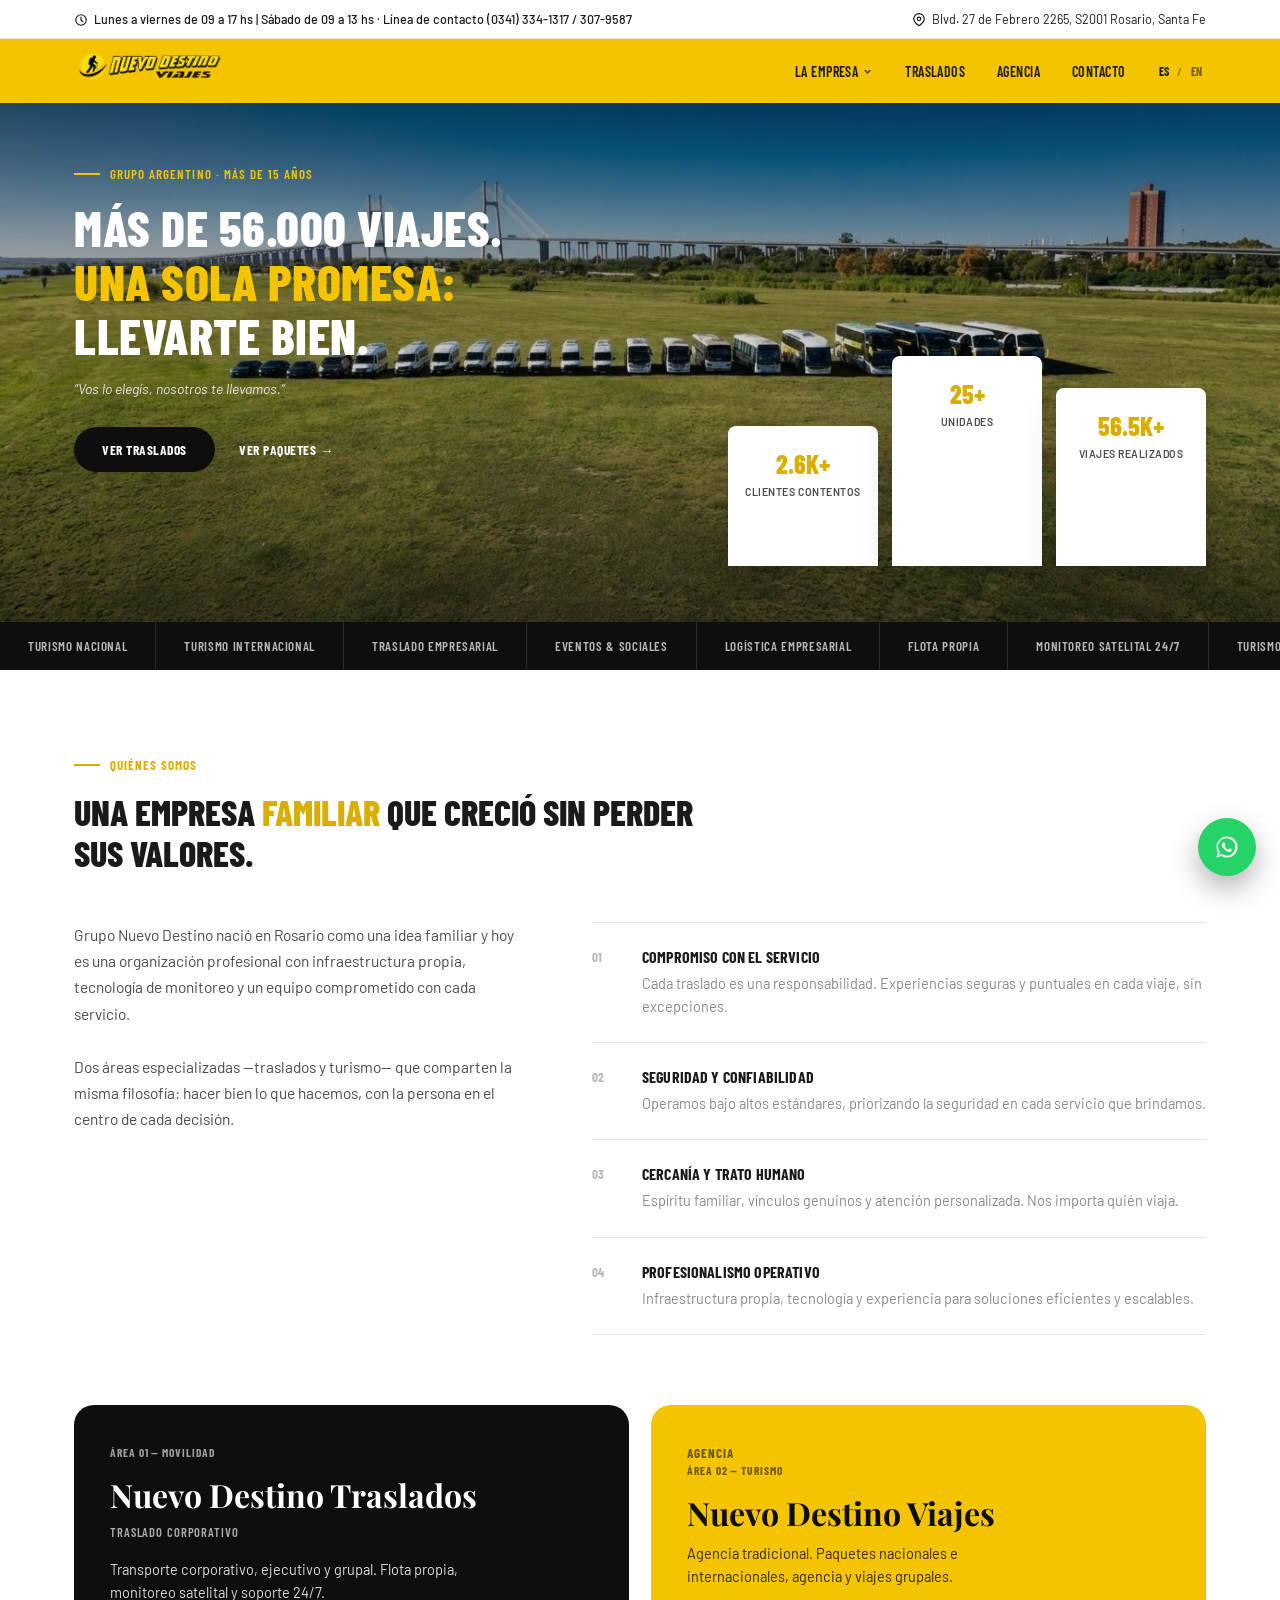
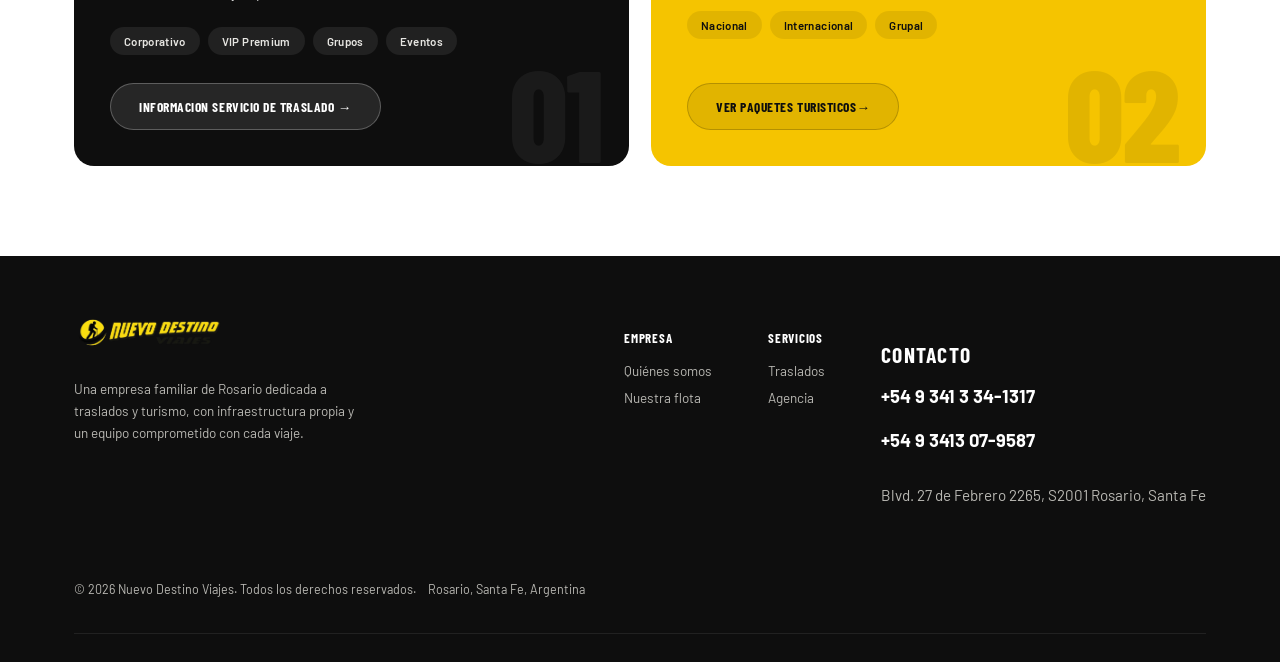
<file: index.html>
<!DOCTYPE html>
<html lang="es">
<head>
<meta charset="UTF-8">
<meta name="viewport" content="width=device-width, initial-scale=1.0">
<title>Nuevo Destino Viajes — Traslados y Turismo en Rosario</title>
<meta name="description" content="Grupo Nuevo Destino: traslados corporativos y agencia de viajes en Rosario. Flota propia, monitoreo satelital 24/7 y más de 56.000 viajes realizados.">

<link rel="preconnect" href="https://fonts.googleapis.com">
<link rel="preconnect" href="https://fonts.gstatic.com" crossorigin>
<link href="https://fonts.googleapis.com/css2?family=Barlow+Condensed:wght@500;600;700;800&family=Barlow:wght@400;500;600&family=Playfair+Display:wght@700;800&display=swap" rel="stylesheet">

<link rel="stylesheet" href="css/main.css">
  <link rel="stylesheet" href="css/pages/home.css">
</head>
<body>

<!-- ======================= TOP BAR ======================= -->
<div class="topbar">
  <div class="container topbar__inner">
    <div class="topbar__item topbar__schedule">
      <svg width="14" height="14" viewBox="0 0 24 24" fill="none" stroke="currentColor" stroke-width="2" stroke-linecap="round" stroke-linejoin="round"><circle cx="12" cy="12" r="9"></circle><path d="M12 7v5l3 3"></path></svg>
      <span data-i18n="topbar_schedule">Lunes a viernes de 09 a 17 hs | Sábado de 09 a 13 hs · Línea de contacto (0341) 334-1317 / 507-9587</span>
    </div>

    <div class="topbar__right">
      <div class="topbar__item topbar__address">
        <svg width="14" height="14" viewBox="0 0 24 24" fill="none" stroke="currentColor" stroke-width="2" stroke-linecap="round" stroke-linejoin="round"><path d="M21 10c0 6-9 12-9 12s-9-6-9-12a9 9 0 1 1 18 0z"></path><circle cx="12" cy="10" r="3"></circle></svg>
        <span data-i18n="topbar_address">Blvd. 27 de Febrero 2265, S2001 Rosario, Santa Fe</span>
      </div>
    </div>
  </div>
</div>

<!-- ======================= NAVBAR ======================= -->
<header class="navbar">
  <div class="container navbar__inner">
    <a href="#" class="navbar__logo">
      <img src="assets/img/logo-nuevo-destino.png" alt="Nuevo Destino Viajes">
    </a>

    <button class="navbar__toggle" aria-label="Abrir menú" aria-expanded="false">
      <span></span><span></span><span></span>
    </button>

    <ul class="navbar__menu">
      <li class="has-dropdown">
        <a href="#empresa" class="navbar__link">
          <span data-i18n="nav_empresa">La empresa</span>
          <svg width="11" height="11" viewBox="0 0 24 24" fill="none" stroke="currentColor" stroke-width="3"><path d="M6 9l6 6 6-6"></path></svg>
        </a>
        <ul class="dropdown">
          <li><a href="#empresa" data-i18n="nav_empresa_quienes">Quiénes somos</a></li>
           <li><a href="traslado.html#flota-vehiculos" data-i18n="nav_empresa_flota">Nuestra flota</a></li>
        </ul>
      </li>
      <li><a href="traslado.html" class="navbar__link" data-i18n="nav_traslado">Traslados</a></li>
      <li><a href="agencia.html" class="navbar__link" data-i18n="nav_agencia">Agencia</a></li>
      <li><a href="#contacto" class="navbar__link" data-i18n="nav_contacto">Contacto</a></li>
    </ul>

    <div class="navbar__actions">
      <div class="lang-switch navbar__lang" aria-label="Selector de idioma">
        <button type="button" data-lang-btn="es" class="is-active">ES</button>
        <span>/</span>
        <button type="button" data-lang-btn="en">EN</button>
      </div>
    </div>
  </div>
</header>

<!-- ======================= HERO ======================= -->
<section class="hero">
  <div class="hero__bg">
    <img src="assets/img/hero-flota.jpg" alt="Flota de vehículos de Nuevo Destino Viajes frente al puente Rosario-Victoria">
  </div>
  <div class="hero__overlay"></div>

  <div class="container hero__content">
    <div class="hero__text">
      <span class="hero__badge" data-i18n="hero_badge">Grupo argentino · más de 15 años</span>

      <h1 class="hero__title">
        <span data-i18n="hero_line1">Más de 56.000 viajes.</span>
        <span data-i18n="hero_line2">Una sola promesa:</span>
        <span data-i18n="hero_line3">Llevarte bien.</span>
      </h1>

      <p class="hero__quote" data-i18n="hero_quote">“Vos lo elegís, nosotros te llevamos.”</p>

      <div class="hero__actions">
        <!-- Boton que lleva a la pagina de traslados -->
        <a href="traslado.html" class="btn btn--dark" data-i18n="hero_btn_traslados">Ver traslados</a>
        <!-- Boton que lleva a la pagina de agencia -->
        <a href="agencia.html" class="link-arrow" style="color:#fff;opacity:1;" data-i18n="hero_btn_paquetes">Ver paquetes →</a>
      </div>
    </div>
  </div>

  <div class="container hero__stats">
    <div class="stat-card stat-card--sm">
      <span class="stat-card__number">2.6K+</span>
      <span class="stat-card__label" data-i18n="stat1_label">Clientes contentos</span>
    </div>
    <div class="stat-card stat-card--lg">
      <span class="stat-card__number">25+</span>
      <span class="stat-card__label" data-i18n="stat2_label">Unidades</span>
    </div>
    <div class="stat-card stat-card--md">
      <span class="stat-card__number">56.5K+</span>
      <span class="stat-card__label" data-i18n="stat3_label">Viajes realizados</span>
    </div>
  </div>
</section>

<!-- ======================= TICKER DE SERVICIOS ======================= -->
<div class="ticker">
  <div class="ticker__track">
    <span class="ticker__item" data-i18n="ticker_1">Turismo nacional</span>
    <span class="ticker__item" data-i18n="ticker_2">Turismo internacional</span>
    <span class="ticker__item" data-i18n="ticker_3">Traslado empresarial</span>
    <span class="ticker__item" data-i18n="ticker_4">Eventos & sociales</span>
    <span class="ticker__item" data-i18n="ticker_5">Logística empresarial</span>
    <span class="ticker__item" data-i18n="ticker_6">Flota propia</span>
    <span class="ticker__item" data-i18n="ticker_7">Monitoreo satelital 24/7</span>
  </div>
</div>

<!-- ======================= QUIÉNES SOMOS ======================= -->
<section class="about" id="empresa">
  <div class="container">
    <span class="eyebrow" data-i18n="about_eyebrow">Quiénes somos</span>
    <h2 class="about__title" data-i18n="about_title">Una empresa <span class="accent">familiar</span> que creció sin perder sus valores.</h2>

    <div class="about__grid">
      <p class="about__text" data-i18n="about_text">
        Grupo Nuevo Destino nació en Rosario como una idea familiar y hoy es una organización profesional con infraestructura propia, tecnología de monitoreo y un equipo comprometido con cada servicio.<br><br>
        Dos áreas especializadas —traslados y turismo— que comparten la misma filosofía: hacer bien lo que hacemos, con la persona en el centro de cada decisión.
      </p>

      <ul class="about__list">
        <li>
          <span class="about__num">01</span>
          <div>
            <h3 data-i18n="about_item1_title">Compromiso con el servicio</h3>
            <p data-i18n="about_item1_text">Cada traslado es una responsabilidad. Experiencias seguras y puntuales en cada viaje, sin excepciones.</p>
          </div>
        </li>
        <li>
          <span class="about__num">02</span>
          <div>
            <h3 data-i18n="about_item2_title">Seguridad y confiabilidad</h3>
            <p data-i18n="about_item2_text">Operamos bajo altos estándares, priorizando la seguridad en cada servicio que brindamos.</p>
          </div>
        </li>
        <li>
          <span class="about__num">03</span>
          <div>
            <h3 data-i18n="about_item3_title">Cercanía y trato humano</h3>
            <p data-i18n="about_item3_text">Espíritu familiar, vínculos genuinos y atención personalizada. Nos importa quién viaja.</p>
          </div>
        </li>
        <li>
          <span class="about__num">04</span>
          <div>
            <h3 data-i18n="about_item4_title">Profesionalismo operativo</h3>
            <p data-i18n="about_item4_text">Infraestructura propia, tecnología y experiencia para soluciones eficientes y escalables.</p>
          </div>
        </li>
      </ul>
    </div>
  </div>
</section>

<!-- ======================= TRASLADO / AGENCIA ======================= -->
<section class="branches">
  <div class="container branches__grid">

    <article class="branch-card branch-card--dark" id="traslado" onclick="location.href='traslado.html'" style="cursor:pointer;">
      <span class="branch-card__eyebrow" data-i18n="branch1_eyebrow_small">Área 01 — Movilidad</span>
      <h3 class="branch-card__title" data-i18n="branch1_title">Nuevo Destino Traslados</h3>
      <span class="branch-card__subtitle" data-i18n="branch1_subtitle">Traslado corporativo</span>
      <p class="branch-card__text" data-i18n="branch1_text">Transporte corporativo, ejecutivo y grupal. Flota propia, monitoreo satelital y soporte 24/7.</p>
      <div class="tags">
        <span data-i18n="branch1_tag1">Corporativo</span>
        <span data-i18n="branch1_tag2">VIP Premium</span>
        <span data-i18n="branch1_tag3">Grupos</span>
        <span data-i18n="branch1_tag4">Eventos</span>
      </div>
      <a href="traslado.html" class="btn branch-card__cta" data-i18n="branch1_cta">Ver todos los traslados →</a>
      <span class="branch-card__numeral">01</span>
    </article>

    <article class="branch-card branch-card--yellow" id="agencia" onclick="location.href='agencia.html'" style="cursor:pointer;">
      <span class="branch-card__eyebrow">
        <strong data-i18n="branch2_eyebrow_big">Agencia</strong>
        <span data-i18n="branch2_eyebrow_small">Área 02 — Turismo</span>
      </span>
      <h3 class="branch-card__title" data-i18n="branch2_title">Nuevo Destino Viajes</h3>
      <p class="branch-card__text" data-i18n="branch2_text">Agencia tradicional. Paquetes nacionales e internacionales, agencia y viajes grupales.</p>
      <div class="tags">
        <span data-i18n="branch2_tag1">Nacional</span>
        <span data-i18n="branch2_tag2">Internacional</span>
        <span data-i18n="branch2_tag3">Grupal</span>
      </div>
      <a href="agencia.html" class="btn branch-card__cta" data-i18n="branch2_cta" onclick="event.stopPropagation()">Ver todos los paquetes →</a>
      <span class="branch-card__numeral">02</span>
    </article>

  </div>
</section>

<!-- ======================= FOOTER ======================= -->
<footer class="footer" id="contacto">
  <div class="container">
    <div class="footer__top">
      <div class="footer__brand">
        <a href="#" class="navbar__logo">
          <img src="assets/img/logo-nuevo-destino.png" alt="Nuevo Destino Viajes">
        </a>
        <p data-i18n="footer_desc">Una empresa familiar de Rosario dedicada a traslados y turismo, con infraestructura propia y un equipo comprometido con cada viaje.</p>
      </div>

      <div class="footer__cols">
        <div class="footer__col">
          <h4 data-i18n="footer_col1_title">Empresa</h4>
          <ul>
            <li><a href="#empresa" data-i18n="nav_empresa_quienes">Quiénes somos</a></li>
            <li><a href="#" data-i18n="nav_empresa_flota">Nuestra flota</a></li>
          </ul>
        </div>

        <div class="footer__col">
          <h4 data-i18n="footer_col2_title">Servicios</h4>
          <ul>
            <li><a href="#traslado" data-i18n="nav_traslado">Traslado</a></li>
            <li><a href="agencia.html" data-i18n="nav_agencia">Agencia</a></li>
          </ul>
        </div>

       <div class="footer__col footer__col--contacto">
  <h4 data-i18n="footer_col3_title">Contacto</h4>

  <ul class="footer__contact-list">
    <li>
      <a href="tel:+5493413341317" class="footer__phone">
        +54 9 341 3 34-1317
      </a>
    </li>

    <li>
      <a href="tel:+5493413079587" class="footer__phone">
        +54 9 3413 07-9587
      </a>
    </li>

    <li data-i18n="topbar_address">
      Blvd. 27 de Febrero 2265, S2001 Rosario, Santa Fe
    </li>
  </ul>
</div>
    </div>

    <div class="footer__bottom">
      <span data-i18n="footer_rights">© 2026 Nuevo Destino Viajes. Todos los derechos reservados.</span>
      <span data-i18n="footer_madeby">Rosario, Santa Fe, Argentina</span>
    </div>
  </div>
</footer>

<!-- ======================= WHATSAPP FLOTANTE ======================= -->
<a href="https://wa.me/5493413341317?text=Hola%2C%20quiero%20m%C3%A1s%20informaci%C3%B3n" target="_blank" rel="noopener" class="whatsapp-float" data-i18n-aria="whatsapp_aria" aria-label="Escribinos por WhatsApp al +54 9 3413 34-1317">
  <svg viewBox="0 0 32 32" fill="#fff"><path d="M16.04 4C9.4 4 4 9.4 4 16.04c0 2.32.65 4.49 1.78 6.34L4 28l5.78-1.74A11.97 11.97 0 0 0 16.04 28c6.64 0 12.04-5.4 12.04-12.04S22.68 4 16.04 4zm0 21.86c-2.04 0-3.95-.58-5.57-1.6l-.4-.24-3.42 1.03 1.05-3.33-.26-.42a9.77 9.77 0 0 1-1.6-5.36c0-5.42 4.4-9.82 9.82-9.82a9.78 9.78 0 0 1 9.82 9.82c-.01 5.42-4.41 9.92-9.44 9.92zm5.38-7.36c-.3-.15-1.74-.86-2-.96-.27-.1-.47-.15-.66.15-.2.3-.76.96-.93 1.16-.17.2-.34.22-.63.07-1.7-.85-2.82-1.52-3.94-3.45-.3-.51.3-.47.86-1.57.1-.2.05-.37-.05-.52-.1-.15-.66-1.6-.9-2.15-.24-.55-.48-.47-.66-.48-.17-.01-.37-.01-.57-.01-.2 0-.52.07-.8.37-.27.3-1.04 1.02-1.04 2.5s1.07 2.9 1.22 3.1c.15.2 2.07 3.16 5.08 4.3 2.5.96 2.5.64 2.95.6.45-.05 1.45-.59 1.65-1.16.2-.57.2-1.06.14-1.16-.06-.1-.25-.16-.55-.31z"/></svg>
  <span class="whatsapp-float__tooltip">¡Contactate con nosotros!</span>
</a>

<script src="js/i18n.js"></script>
<script src="js/main.js"></script>
</body>
</html>
</file>
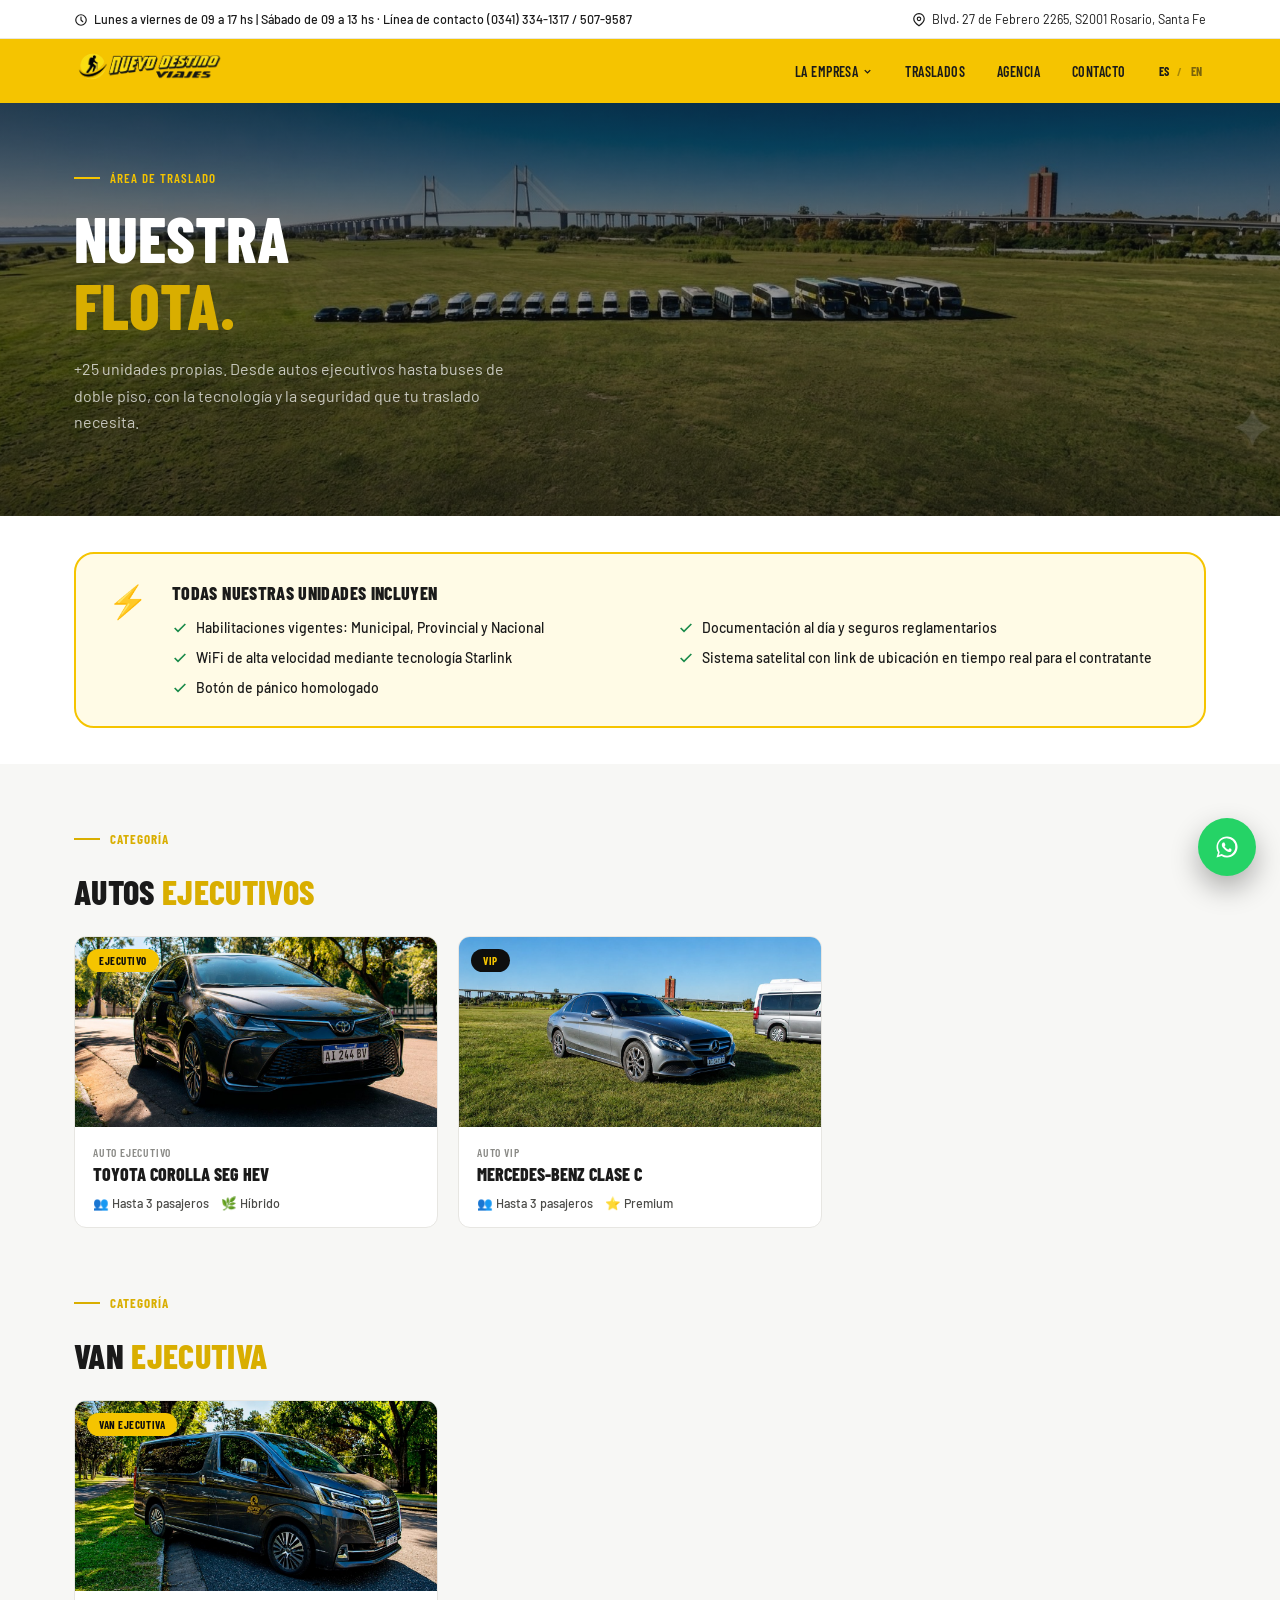
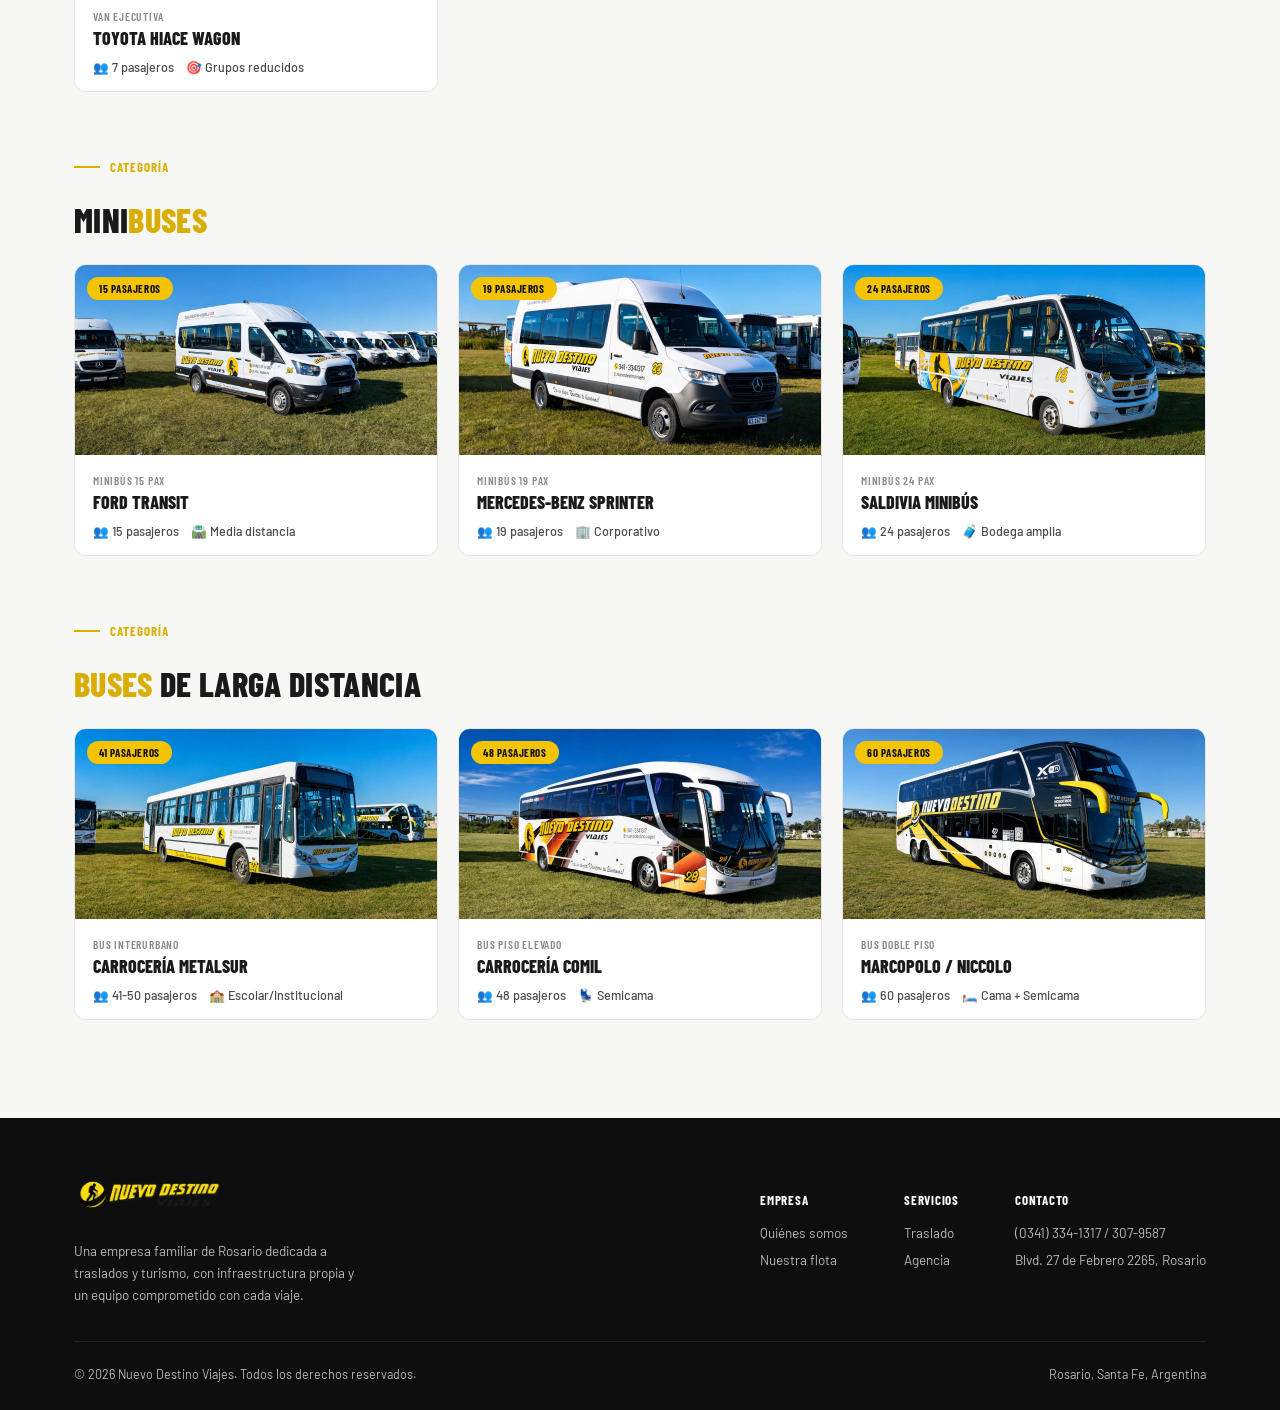
<file: flota.html>
<!DOCTYPE html>
<html lang="es">
<head>
<meta charset="UTF-8">
<meta name="viewport" content="width=device-width, initial-scale=1.0">
<title>Nuestra Flota — Nuevo Destino Viajes</title>
<meta name="description" content="Conocé toda la flota de Nuevo Destino Viajes. Autos ejecutivos, vans, minibuses y buses con habilitaciones vigentes, WiFi Starlink y monitoreo satelital.">

<link rel="preconnect" href="https://fonts.googleapis.com">
<link rel="preconnect" href="https://fonts.gstatic.com" crossorigin>
<link href="https://fonts.googleapis.com/css2?family=Barlow+Condensed:wght@500;600;700;800&family=Barlow:wght@400;500;600&family=Playfair+Display:ital,wght@0,700;1,700&display=swap" rel="stylesheet">

<link rel="stylesheet" href="css/main.css">
<link rel="stylesheet" href="css/pages/flota.css">
</head>
<body>

<!-- ======================= TOP BAR ======================= -->
<div class="topbar">
  <div class="container topbar__inner">
    <div class="topbar__item topbar__schedule">
      <svg width="14" height="14" viewBox="0 0 24 24" fill="none" stroke="currentColor" stroke-width="2" stroke-linecap="round" stroke-linejoin="round"><circle cx="12" cy="12" r="9"></circle><path d="M12 7v5l3 3"></path></svg>
      <span>Lunes a viernes de 09 a 17 hs | Sábado de 09 a 13 hs · Línea de contacto (0341) 334-1317 / 507-9587</span>
    </div>
    <div class="topbar__right">
      <div class="topbar__item topbar__address">
        <svg width="14" height="14" viewBox="0 0 24 24" fill="none" stroke="currentColor" stroke-width="2" stroke-linecap="round" stroke-linejoin="round"><path d="M21 10c0 6-9 12-9 12s-9-6-9-12a9 9 0 1 1 18 0z"></path><circle cx="12" cy="10" r="3"></circle></svg>
        <span>Blvd. 27 de Febrero 2265, S2001 Rosario, Santa Fe</span>
      </div>
    </div>
  </div>
</div>

<!-- ======================= NAVBAR ======================= -->
<header class="navbar">
  <div class="container navbar__inner">
    <a href="index.html" class="navbar__logo">
      <img src="assets/img/logo-nuevo-destino.png" alt="Nuevo Destino Viajes">
    </a>

    <button class="navbar__toggle" aria-label="Abrir menú" aria-expanded="false">
      <span></span><span></span><span></span>
    </button>

    <ul class="navbar__menu">
      <li class="has-dropdown">
        <a href="index.html#empresa" class="navbar__link">
          La empresa
          <svg width="11" height="11" viewBox="0 0 24 24" fill="none" stroke="currentColor" stroke-width="3"><path d="M6 9l6 6 6-6"></path></svg>
        </a>
        <ul class="dropdown">
          <li><a href="index.html#empresa">Quiénes somos</a></li>
          <li><a href="flota.html">Nuestra flota</a></li>
        </ul>
      </li>
      <li><a href="traslado.html" class="navbar__link">Traslados</a></li>
      <li><a href="agencia.html" class="navbar__link">Agencia</a></li>
      <li><a href="index.html#contacto" class="navbar__link">Contacto</a></li>
    </ul>

    <div class="navbar__actions">
      <div class="lang-switch navbar__lang">
        <button type="button" data-lang-btn="es" class="is-active">ES</button>
        <span>/</span>
        <button type="button" data-lang-btn="en">EN</button>
      </div>
    </div>
  </div>
</header>

<!-- ======================= HERO ======================= -->
<section class="flota-hero">
  <div class="flota-hero__bg">
    <img src="assets/img/hero-flota.jpg" alt="Flota Nuevo Destino">
  </div>
  <div class="flota-hero__overlay"></div>
  <div class="container flota-hero__content">
    <div class="flota-hero__text">
      <span class="flota-hero__badge">Área de Traslado</span>
      <h1 class="flota-hero__title">
        <span>Nuestra</span>
        <span class="flota-accent">Flota.</span>
      </h1>
      <p class="flota-hero__desc">+25 unidades propias. Desde autos ejecutivos hasta buses de doble piso, con la tecnología y la seguridad que tu traslado necesita.</p>
    </div>
  </div>
</section>

<!-- ======================= BANNER IMPORTANTE ======================= -->
<div class="flota-banner">
  <div class="container">
    <div class="flota-banner__card">
      <div class="flota-banner__icon">⚡</div>
      <div class="flota-banner__content">
        <h3>Todas nuestras unidades incluyen</h3>
        <div class="flota-banner__items">
          <div class="flota-banner__item">
            <svg viewBox="0 0 24 24" fill="none" stroke="currentColor" stroke-width="2.5"><path d="M20 6L9 17l-5-5"/></svg>
            Habilitaciones vigentes: Municipal, Provincial y Nacional
          </div>
          <div class="flota-banner__item">
            <svg viewBox="0 0 24 24" fill="none" stroke="currentColor" stroke-width="2.5"><path d="M20 6L9 17l-5-5"/></svg>
            Documentación al día y seguros reglamentarios
          </div>
          <div class="flota-banner__item">
            <svg viewBox="0 0 24 24" fill="none" stroke="currentColor" stroke-width="2.5"><path d="M20 6L9 17l-5-5"/></svg>
            WiFi de alta velocidad mediante tecnología Starlink
          </div>
          <div class="flota-banner__item">
            <svg viewBox="0 0 24 24" fill="none" stroke="currentColor" stroke-width="2.5"><path d="M20 6L9 17l-5-5"/></svg>
            Sistema satelital con link de ubicación en tiempo real para el contratante
          </div>
          <div class="flota-banner__item">
            <svg viewBox="0 0 24 24" fill="none" stroke="currentColor" stroke-width="2.5"><path d="M20 6L9 17l-5-5"/></svg>
            Botón de pánico homologado
          </div>
        </div>
      </div>
    </div>
  </div>
</div>

<!-- ======================= GRILLA DE VEHÍCULOS ======================= -->
<section class="flota-grid-section">
  <div class="container">

    <!-- Categoría: Autos -->
    <div class="flota-categoria">
      <span class="eyebrow">Categoría</span>
      <h2 class="flota-cat-title">Autos <span class="flota-accent">Ejecutivos</span></h2>
    </div>
    <div class="flota-grid">

      <div class="flota-card" onclick="abrirModal('corolla')">
        <div class="flota-card__img flota-card__img--corolla">
          <span class="flota-card__badge">Ejecutivo</span>
          <div class="flota-card__overlay-hint">Ver detalles</div>
        </div>
        <div class="flota-card__body">
          <p class="flota-card__tipo">Auto ejecutivo</p>
          <h3>Toyota Corolla SEG HEV</h3>
          <div class="flota-card__specs">
            <span>👥 Hasta 3 pasajeros</span>
            <span>🌿 Híbrido</span>
          </div>
        </div>
      </div>

      <div class="flota-card" onclick="abrirModal('mercedes_c')">
        <div class="flota-card__img flota-card__img--mercedes-c">
          <span class="flota-card__badge flota-card__badge--vip">VIP</span>
          <div class="flota-card__overlay-hint">Ver detalles</div>
        </div>
        <div class="flota-card__body">
          <p class="flota-card__tipo">Auto VIP</p>
          <h3>Mercedes-Benz Clase C</h3>
          <div class="flota-card__specs">
            <span>👥 Hasta 3 pasajeros</span>
            <span>⭐ Premium</span>
          </div>
        </div>
      </div>

    </div>

    <!-- Categoría: Van -->
    <div class="flota-categoria">
      <span class="eyebrow">Categoría</span>
      <h2 class="flota-cat-title">Van <span class="flota-accent">Ejecutiva</span></h2>
    </div>
    <div class="flota-grid">

      <div class="flota-card" onclick="abrirModal('hiace')">
        <div class="flota-card__img flota-card__img--hiace">
          <span class="flota-card__badge">Van ejecutiva</span>
          <div class="flota-card__overlay-hint">Ver detalles</div>
        </div>
        <div class="flota-card__body">
          <p class="flota-card__tipo">Van ejecutiva</p>
          <h3>Toyota Hiace Wagon</h3>
          <div class="flota-card__specs">
            <span>👥 7 pasajeros</span>
            <span>🎯 Grupos reducidos</span>
          </div>
        </div>
      </div>

    </div>

    <!-- Categoría: Minibuses -->
    <div class="flota-categoria">
      <span class="eyebrow">Categoría</span>
      <h2 class="flota-cat-title">Mini<span class="flota-accent">buses</span></h2>
    </div>
    <div class="flota-grid">

      <div class="flota-card" onclick="abrirModal('transit')">
        <div class="flota-card__img flota-card__img--transit">
          <span class="flota-card__badge">15 pasajeros</span>
          <div class="flota-card__overlay-hint">Ver detalles</div>
        </div>
        <div class="flota-card__body">
          <p class="flota-card__tipo">Minibús 15 pax</p>
          <h3>Ford Transit</h3>
          <div class="flota-card__specs">
            <span>👥 15 pasajeros</span>
            <span>🛣️ Media distancia</span>
          </div>
        </div>
      </div>

      <div class="flota-card" onclick="abrirModal('sprinter')">
        <div class="flota-card__img flota-card__img--sprinter">
          <span class="flota-card__badge">19 pasajeros</span>
          <div class="flota-card__overlay-hint">Ver detalles</div>
        </div>
        <div class="flota-card__body">
          <p class="flota-card__tipo">Minibús 19 pax</p>
          <h3>Mercedes-Benz Sprinter</h3>
          <div class="flota-card__specs">
            <span>👥 19 pasajeros</span>
            <span>🏢 Corporativo</span>
          </div>
        </div>
      </div>

      <div class="flota-card" onclick="abrirModal('saldivia')">
        <div class="flota-card__img flota-card__img--saldivia">
          <span class="flota-card__badge">24 pasajeros</span>
          <div class="flota-card__overlay-hint">Ver detalles</div>
        </div>
        <div class="flota-card__body">
          <p class="flota-card__tipo">Minibús 24 pax</p>
          <h3>Saldivia Minibús</h3>
          <div class="flota-card__specs">
            <span>👥 24 pasajeros</span>
            <span>🧳 Bodega amplia</span>
          </div>
        </div>
      </div>

    </div>

    <!-- Categoría: Buses -->
    <div class="flota-categoria">
      <span class="eyebrow">Categoría</span>
      <h2 class="flota-cat-title"><span class="flota-accent">Buses</span> de larga distancia</h2>
    </div>
    <div class="flota-grid">

      <div class="flota-card" onclick="abrirModal('metalsur')">
        <div class="flota-card__img flota-card__img--metalsur">
          <span class="flota-card__badge">41 pasajeros</span>
          <div class="flota-card__overlay-hint">Ver detalles</div>
        </div>
        <div class="flota-card__body">
          <p class="flota-card__tipo">Bus interurbano</p>
          <h3>Carrocería Metalsur</h3>
          <div class="flota-card__specs">
            <span>👥 41-50 pasajeros</span>
            <span>🏫 Escolar/Institucional</span>
          </div>
        </div>
      </div>

      <div class="flota-card" onclick="abrirModal('comil')">
        <div class="flota-card__img flota-card__img--comil">
          <span class="flota-card__badge">48 pasajeros</span>
          <div class="flota-card__overlay-hint">Ver detalles</div>
        </div>
        <div class="flota-card__body">
          <p class="flota-card__tipo">Bus piso elevado</p>
          <h3>Carrocería Comil</h3>
          <div class="flota-card__specs">
            <span>👥 48 pasajeros</span>
            <span>💺 Semicama</span>
          </div>
        </div>
      </div>

      <div class="flota-card" onclick="abrirModal('marcopolo')">
        <div class="flota-card__img flota-card__img--marcopolo">
          <span class="flota-card__badge">60 pasajeros</span>
          <div class="flota-card__overlay-hint">Ver detalles</div>
        </div>
        <div class="flota-card__body">
          <p class="flota-card__tipo">Bus doble piso</p>
          <h3>Marcopolo / Niccolo</h3>
          <div class="flota-card__specs">
            <span>👥 60 pasajeros</span>
            <span>🛏️ Cama + Semicama</span>
          </div>
        </div>
      </div>

    </div>
  </div>
</section>

<!-- ======================= FOOTER ======================= -->
<footer class="footer">
  <div class="container">
    <div class="footer__top">
      <div class="footer__brand">
        <a href="index.html" class="navbar__logo">
          <img src="assets/img/logo-nuevo-destino.png" alt="Nuevo Destino Viajes">
        </a>
        <p>Una empresa familiar de Rosario dedicada a traslados y turismo, con infraestructura propia y un equipo comprometido con cada viaje.</p>
      </div>
      <div class="footer__cols">
        <div class="footer__col">
          <h4>Empresa</h4>
          <ul>
            <li><a href="index.html#empresa">Quiénes somos</a></li>
            <li><a href="flota.html">Nuestra flota</a></li>
          </ul>
        </div>
        <div class="footer__col">
          <h4>Servicios</h4>
          <ul>
            <li><a href="traslado.html">Traslado</a></li>
            <li><a href="agencia.html">Agencia</a></li>
          </ul>
        </div>
        <div class="footer__col">
          <h4>Contacto</h4>
          <ul>
            <li>(0341) 334-1317 / 307-9587</li>
            <li>Blvd. 27 de Febrero 2265, Rosario</li>
          </ul>
        </div>
      </div>
    </div>
    <div class="footer__bottom">
      <span>© 2026 Nuevo Destino Viajes. Todos los derechos reservados.</span>
      <span>Rosario, Santa Fe, Argentina</span>
    </div>
  </div>
</footer>

<!-- ======================= MODAL DETALLE VEHÍCULO ======================= -->
<div class="flota-modal" id="flotaModal" hidden role="dialog" aria-modal="true">
  <div class="flota-modal__backdrop" id="modalBackdrop"></div>
  <div class="flota-modal__box">
    <button class="flota-modal__close" id="modalClose" aria-label="Cerrar">
      <svg viewBox="0 0 24 24" fill="none" stroke="currentColor" stroke-width="2.5"><path d="M18 6L6 18M6 6l12 12"/></svg>
    </button>

    <!-- Carrusel de fotos del vehículo -->
    <div class="flota-carousel" id="flotaCarousel">
      <div class="flota-carousel__track" id="carouselTrack"></div>

      <!-- Botones prev/next -->
      <button class="flota-carousel__btn flota-carousel__btn--prev" id="carouselPrev" aria-label="Anterior">
        <svg viewBox="0 0 24 24" fill="none" stroke="currentColor" stroke-width="2.5"><path d="M15 18l-6-6 6-6"/></svg>
      </button>
      <button class="flota-carousel__btn flota-carousel__btn--next" id="carouselNext" aria-label="Siguiente">
        <svg viewBox="0 0 24 24" fill="none" stroke="currentColor" stroke-width="2.5"><path d="M9 18l6-6-6-6"/></svg>
      </button>

      <!-- Puntos indicadores -->
      <div class="flota-carousel__dots" id="carouselDots"></div>
    </div>

    <div class="flota-modal__body">
      <p class="flota-modal__tipo" id="modalTipo"></p>
      <h2 class="flota-modal__title" id="modalTitle"></h2>

      <div class="flota-modal__specs" id="modalSpecs"></div>

      <p class="flota-modal__desc" id="modalDesc"></p>

      <div class="flota-modal__features">
        <h4>Equipamiento</h4>
        <ul id="modalFeatures"></ul>
      </div>

      <!-- Incluido en todas las unidades -->
      <div class="flota-modal__siempre">
        <h4>Incluido en todas las unidades</h4>
        <ul>
          <li>✅ Habilitaciones: Municipal, Provincial y Nacional</li>
          <li>✅ Documentación al día</li>
          <li>✅ WiFi Starlink de alta velocidad</li>
          <li>✅ Monitoreo satelital con link en tiempo real</li>
          <li>✅ Botón de pánico homologado</li>
        </ul>
      </div>

      <a href="#" class="flota-modal__cta" id="modalCta" target="_blank" rel="noopener">
        <svg viewBox="0 0 24 24" fill="#fff"><path d="M17.472 14.382c-.297-.149-1.758-.867-2.03-.967-.273-.099-.471-.148-.67.15-.197.297-.767.966-.94 1.164-.173.199-.347.223-.644.075-1.655-.828-2.644-1.48-3.644-3.35-.275-.475.275-.461.79-1.535.097-.196.047-.365-.048-.514-.097-.149-.659-1.588-.9-2.163-.237-.566-.48-.489-.66-.498-.168-.007-.36-.009-.55-.009-.19 0-.5.071-.762.356-.262.285-1.004 1.001-1.004 2.44 0 1.44 1.028 2.831 1.17 3.026.143.195 2.036 3.108 4.934 4.238 1.818.69 2.532.75 3.441.632.555-.07 1.71-.699 1.951-1.374.24-.674.24-1.252.168-1.372-.072-.12-.27-.195-.567-.344z"/><path d="M12 0C5.373 0 0 5.373 0 12c0 2.127.558 4.127 1.535 5.854L.057 23.885l6.224-1.632A11.945 11.945 0 0012 24c6.627 0 12-5.373 12-12S18.627 0 12 0zm0 21.818a9.785 9.785 0 01-5.016-1.382l-.36-.214-3.736.979 1-3.643-.235-.373A9.78 9.78 0 012.182 12C2.182 6.57 6.57 2.182 12 2.182c5.43 0 9.818 4.388 9.818 9.818 0 5.43-4.388 9.818-9.818 9.818z"/></svg>
        Consultar este vehículo
      </a>
    </div>
  </div>
</div>

<!-- ======================= WHATSAPP FLOTANTE ======================= -->
<a href="https://wa.me/5493413341317?text=Hola%2C%20quiero%20m%C3%A1s%20informaci%C3%B3n" target="_blank" rel="noopener" class="whatsapp-float" aria-label="Contactate con nosotros">
  <svg viewBox="0 0 32 32" fill="#fff"><path d="M16.04 4C9.4 4 4 9.4 4 16.04c0 2.32.65 4.49 1.78 6.34L4 28l5.78-1.74A11.97 11.97 0 0 0 16.04 28c6.64 0 12.04-5.4 12.04-12.04S22.68 4 16.04 4zm0 21.86c-2.04 0-3.95-.58-5.57-1.6l-.4-.24-3.42 1.03 1.05-3.33-.26-.42a9.77 9.77 0 0 1-1.6-5.36c0-5.42 4.4-9.82 9.82-9.82a9.78 9.78 0 0 1 9.82 9.82c-.01 5.42-4.41 9.92-9.44 9.92zm5.38-7.36c-.3-.15-1.74-.86-2-.96-.27-.1-.47-.15-.66.15-.2.3-.76.96-.93 1.16-.17.2-.34.22-.63.07-1.7-.85-2.82-1.52-3.94-3.45-.3-.51.3-.47.86-1.57.1-.2.05-.37-.05-.52-.1-.15-.66-1.6-.9-2.15-.24-.55-.48-.47-.66-.48-.17-.01-.37-.01-.57-.01-.2 0-.52.07-.8.37-.27.3-1.04 1.02-1.04 2.5s1.07 2.9 1.22 3.1c.15.2 2.07 3.16 5.08 4.3 2.5.96 2.5.64 2.95.6.45-.05 1.45-.59 1.65-1.16.2-.57.2-1.06.14-1.16-.06-.1-.25-.16-.55-.31z"/></svg>
  <span class="whatsapp-float__tooltip">¡Contactate con nosotros!</span>
</a>

<script src="js/main.js"></script>
<script src="js/flota.js"></script>
</body>
</html>
</file>
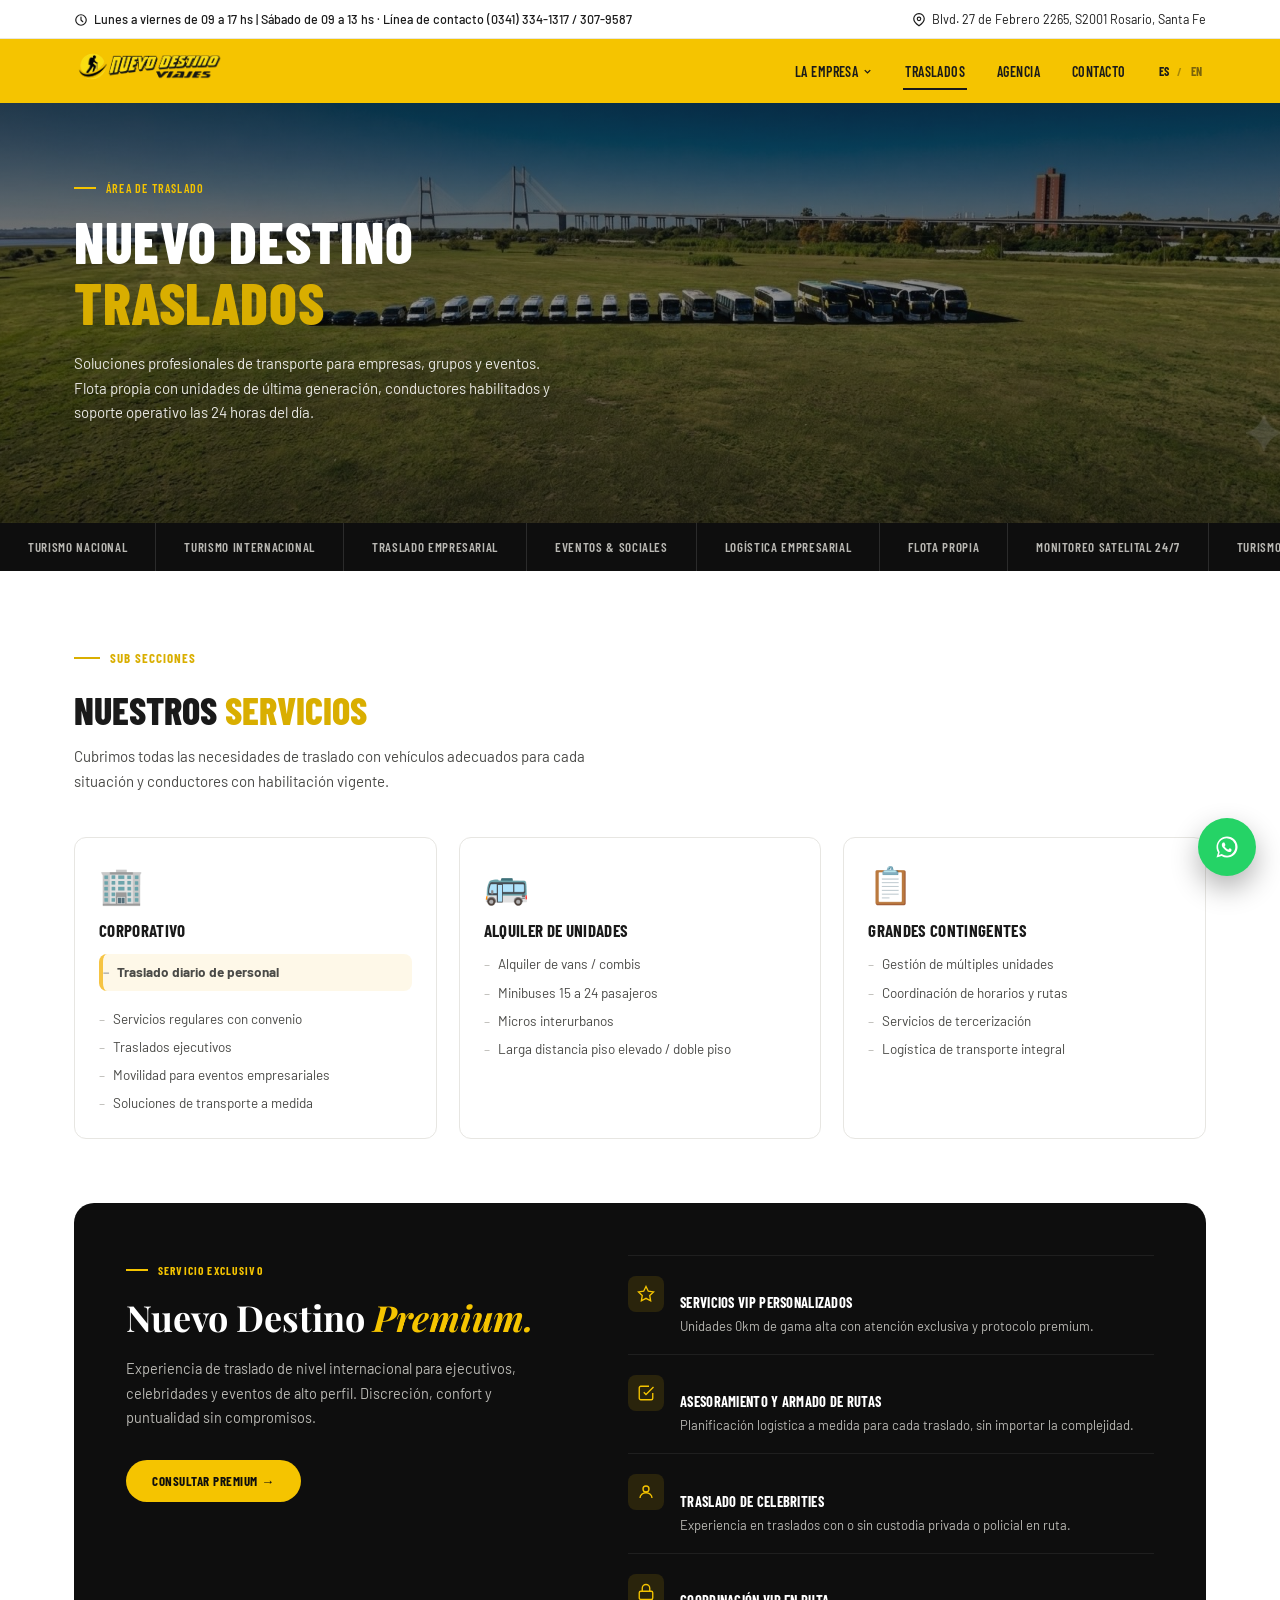
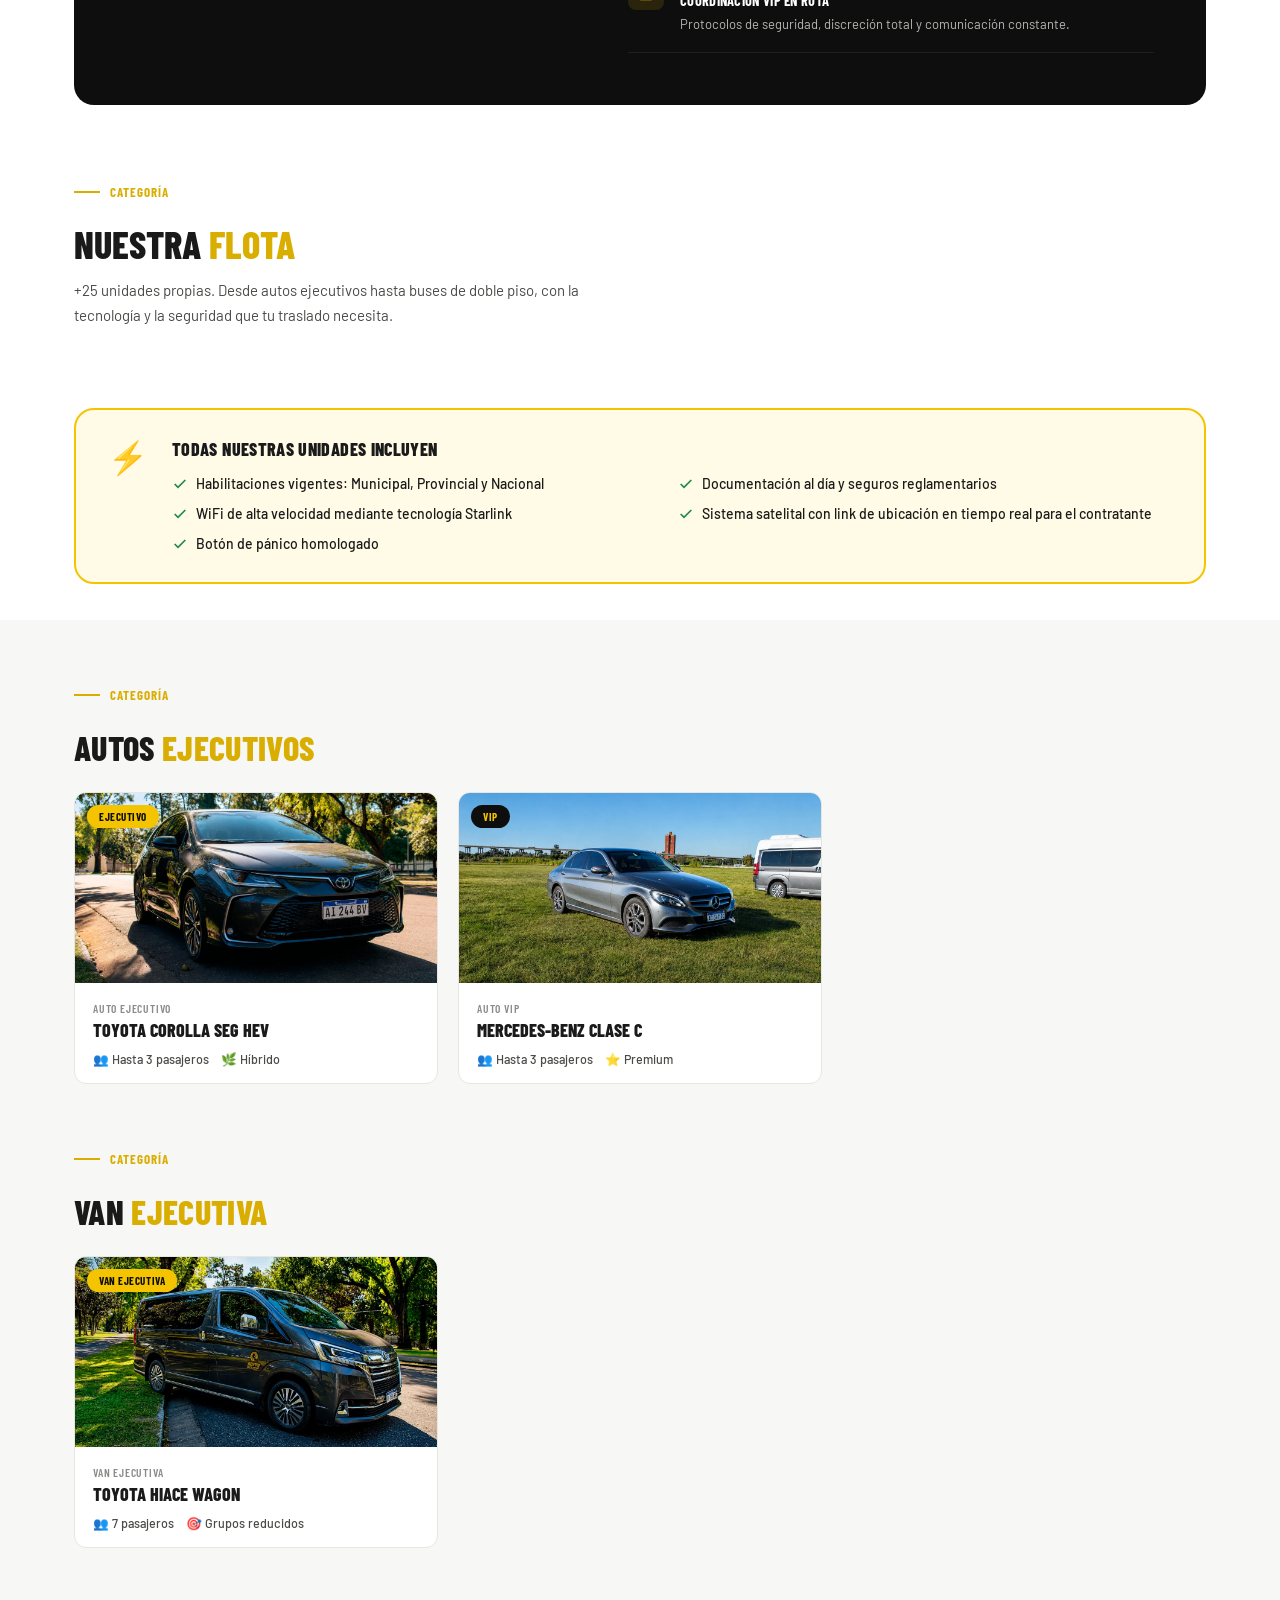
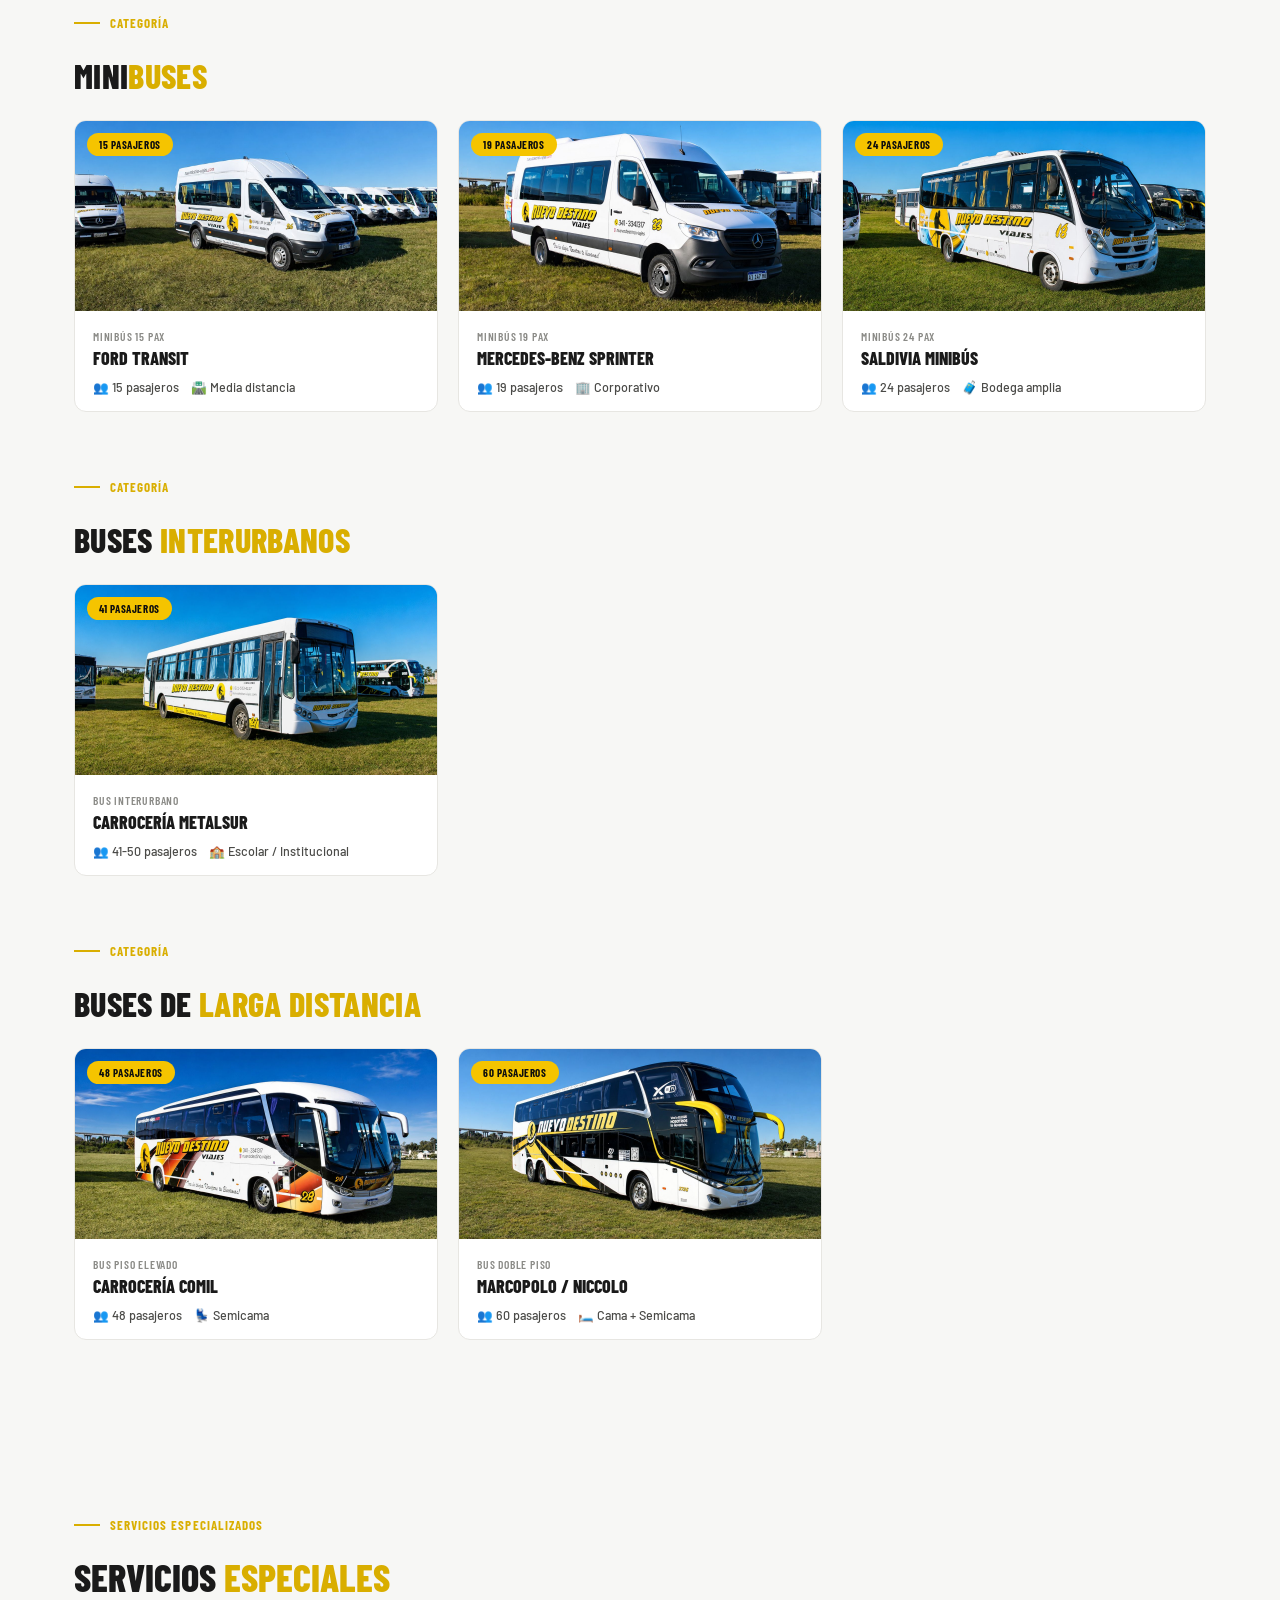
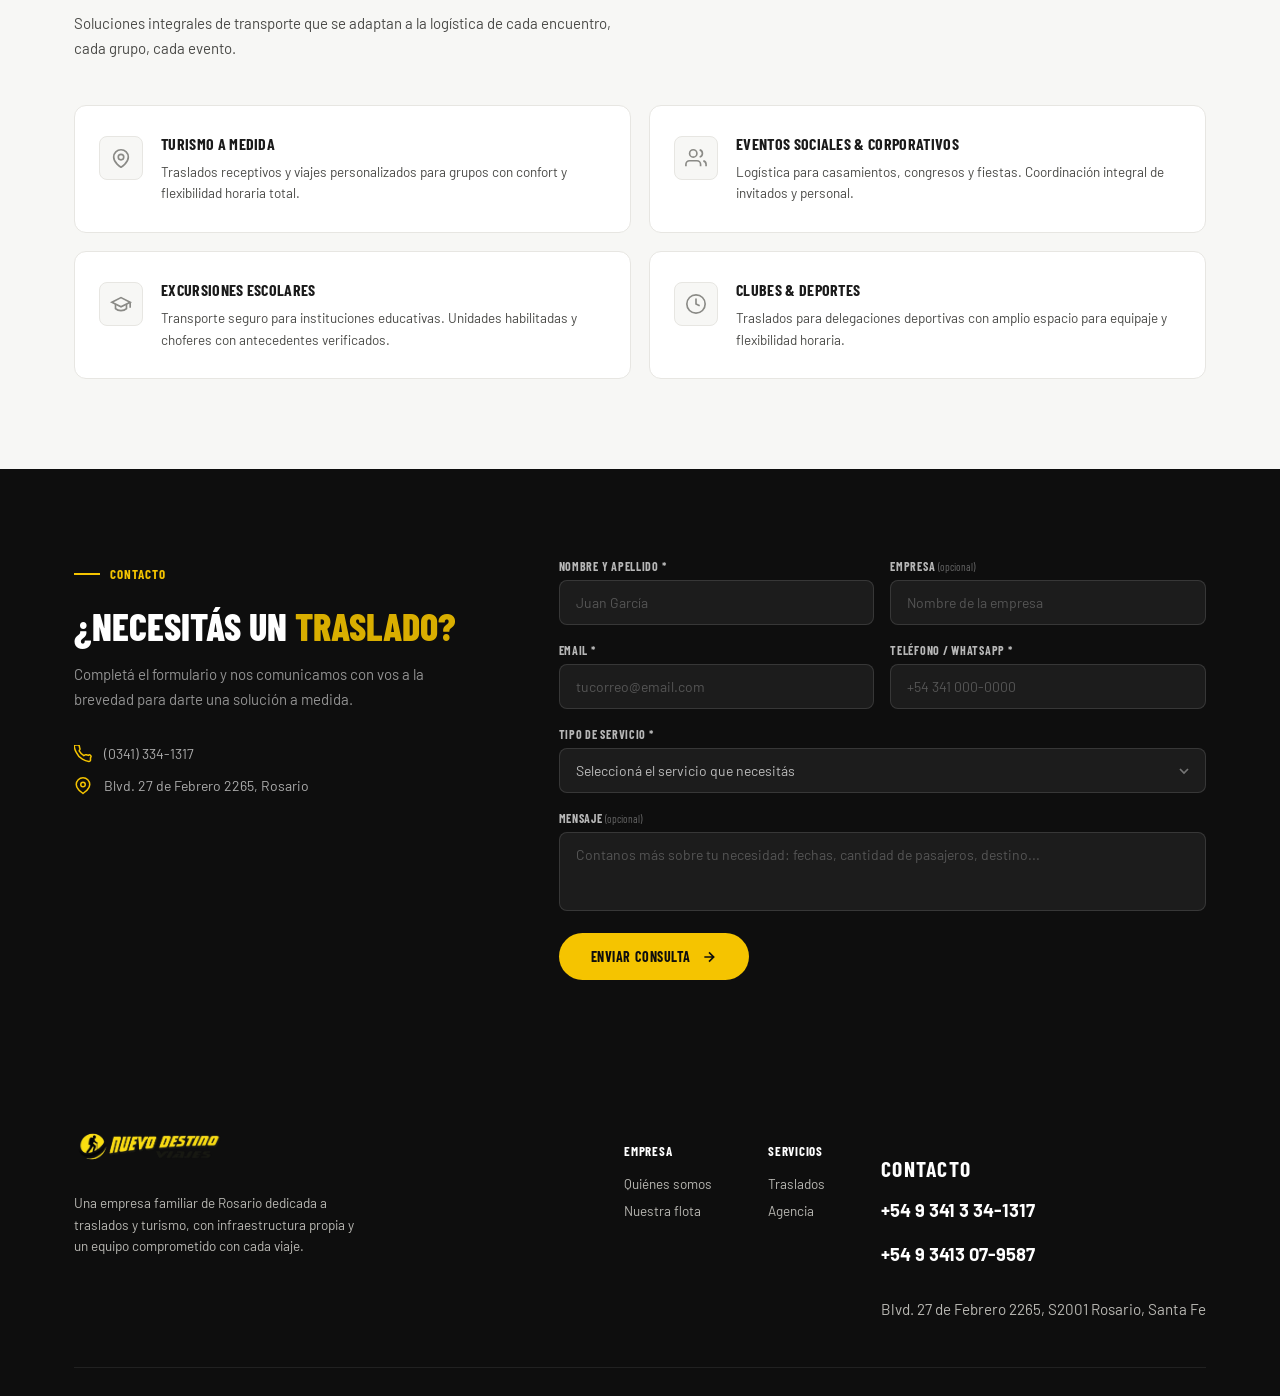
<file: traslado.html>
<!DOCTYPE html>
<html lang="es">
<head>
<meta charset="UTF-8">
<meta name="viewport" content="width=device-width, initial-scale=1.0">
<title>Traslado — Nuevo Destino Viajes</title>
<meta name="description" content="Traslados corporativos, ejecutivos y grupales en Rosario. Flota propia de última generación, conductores habilitados y soporte 24hs.">

<link rel="preconnect" href="https://fonts.googleapis.com">
<link rel="preconnect" href="https://fonts.gstatic.com" crossorigin>
<link href="https://fonts.googleapis.com/css2?family=Barlow+Condensed:wght@500;600;700;800&family=Barlow:wght@400;500;600&family=Playfair+Display:ital,wght@0,700;1,700&display=swap" rel="stylesheet">

<link rel="stylesheet" href="css/main.css">
<link rel="stylesheet" href="css/pages/traslado.css">
<link rel="stylesheet" href="css/pages/flota.css">
</head>
<body>

<!-- ======================= TOP BAR ======================= -->
<div class="topbar">
  <div class="container topbar__inner">
    <div class="topbar__item topbar__schedule">
      <svg width="14" height="14" viewBox="0 0 24 24" fill="none" stroke="currentColor" stroke-width="2" stroke-linecap="round" stroke-linejoin="round"><circle cx="12" cy="12" r="9"></circle><path d="M12 7v5l3 3"></path></svg>
      <span data-i18n="topbar_schedule">Lunes a viernes de 09 a 19 hs | Sábado de 09 a 12 hs · Línea de contacto (0341) 334-1317 / 507-9587</span>
    </div>
    <div class="topbar__right">
      <div class="topbar__item topbar__address">
        <svg width="14" height="14" viewBox="0 0 24 24" fill="none" stroke="currentColor" stroke-width="2" stroke-linecap="round" stroke-linejoin="round"><path d="M21 10c0 6-9 12-9 12s-9-6-9-12a9 9 0 1 1 18 0z"></path><circle cx="12" cy="10" r="3"></circle></svg>
        <span data-i18n="topbar_address">Blvd. 27 de Febrero 2265, S2001 Rosario, Santa Fe</span>
      </div>
    </div>
  </div>
</div>

<!-- ======================= NAVBAR ======================= -->
<header class="navbar">
  <div class="container navbar__inner">
    <a href="index.html" class="navbar__logo">
      <img src="assets/img/logo-nuevo-destino.png" alt="Nuevo Destino Viajes">
    </a>

    <button class="navbar__toggle" aria-label="Abrir menú" aria-expanded="false">
      <span></span><span></span><span></span>
    </button>

    <ul class="navbar__menu">
      <li class="has-dropdown">
        <a href="index.html#empresa" class="navbar__link">
          <span data-i18n="nav_empresa">La empresa</span>
          <svg width="11" height="11" viewBox="0 0 24 24" fill="none" stroke="currentColor" stroke-width="3"><path d="M6 9l6 6 6-6"></path></svg>
        </a>
        <ul class="dropdown">
          <li><a href="index.html#empresa" data-i18n="nav_empresa_quienes">Quiénes somos</a></li>
          <li><a href="#flota-vehiculos" data-i18n="nav_empresa_flota">Nuestra flota</a></li>
        </ul>
      </li>
      <li><a href="traslado.html" class="navbar__link navbar__link--active" data-i18n="nav_traslado">Traslado</a></li>
      <li><a href="index.html#agencia" class="navbar__link" data-i18n="nav_agencia">Agencia</a></li>
      <li><a href="index.html#contacto" class="navbar__link" data-i18n="nav_contacto">Contacto</a></li>
    </ul>

    <div class="navbar__actions">
      <div class="lang-switch navbar__lang" aria-label="Selector de idioma">
        <button type="button" data-lang-btn="es" class="is-active">ES</button>
        <span>/</span>
        <button type="button" data-lang-btn="en">EN</button>
      </div>
    </div>
  </div>
</header>

<!-- ======================= HERO ======================= -->
<section class="tras-hero">
  <div class="tras-hero__bg">
    <img src="assets/img/hero-flota.jpg" alt="Flota Nuevo Destino Traslados">
  </div>
  <div class="tras-hero__overlay"></div>

  <div class="container tras-hero__content">
    <div class="tras-hero__text">
      <span class="tras-hero__badge">Área de traslado</span>
      <h1 class="tras-hero__title">
        <span>Nuevo Destino</span>
        <span class="accent-yellow">Traslados</span>
      </h1>
      <p class="tras-hero__desc">Soluciones profesionales de transporte para empresas, grupos y eventos. Flota propia con unidades de última generación, conductores habilitados y soporte operativo las 24 horas del día.</p>
    </div>
  </div>
</section>

<!-- ======================= TICKER ======================= -->
<div class="ticker">
  <div class="ticker__track">
    <span class="ticker__item">Turismo nacional</span>
    <span class="ticker__item">Turismo internacional</span>
    <span class="ticker__item">Traslado empresarial</span>
    <span class="ticker__item">Eventos &amp; sociales</span>
    <span class="ticker__item">Logística empresarial</span>
    <span class="ticker__item">Flota propia</span>
    <span class="ticker__item">Monitoreo satelital 24/7</span>
  </div>
</div>

<!-- ======================= NUESTROS SERVICIOS ======================= -->
<section class="tras-servicios">
  <div class="container">
    <span class="eyebrow">Sub secciones</span>
    <h2 class="tras-section-title">Nuestros <span class="accent-yellow">Servicios</span></h2>
    <p class="tras-section-desc">Cubrimos todas las necesidades de traslado con vehículos adecuados para cada situación y conductores con habilitación vigente.</p>

    <div class="tras-cards">

      <div class="tras-card">
        <div class="tras-card__icon">🏢</div>
        <h3 class="tras-card__title">Corporativo</h3>
        <ul class="tras-card__list">
           <li class="tras-card__highlight"> Traslado diario de personal</li>
          <li>Servicios regulares con convenio</li>
          <li>Traslados ejecutivos</li>
          <li>Movilidad para eventos empresariales</li>
          <li>Soluciones de transporte a medida</li>
        </ul>
      </div>

      <div class="tras-card">
        <div class="tras-card__icon">🚌</div>
        <h3 class="tras-card__title">Alquiler de unidades</h3>
        <ul class="tras-card__list">
          <li>Alquiler de vans / combis</li>
          <li>Minibuses 15 a 24 pasajeros</li>
          <li>Micros interurbanos</li>
          <li>Larga distancia piso elevado / doble piso</li>
        </ul>
      </div>

      <div class="tras-card">
        <div class="tras-card__icon">📋</div>
        <h3 class="tras-card__title">Grandes contingentes</h3>
        <ul class="tras-card__list">
          <li>Gestión de múltiples unidades</li>
          <li>Coordinación de horarios y rutas</li>
          <li>Servicios de tercerización</li>
          <li>Logística de transporte integral</li>
        </ul>
      </div>

    </div>
  </div>
</section>

<!-- ======================= PREMIUM ======================= -->
<section class="tras-premium">
  <div class="container">
    <div class="tras-premium__card">

      <div class="tras-premium__left">
        <span class="tras-premium__eyebrow">Servicio exclusivo</span>
        <h2 class="tras-premium__title">Nuevo Destino <em>Premium.</em></h2>
        <p class="tras-premium__desc">Experiencia de traslado de nivel internacional para ejecutivos, celebridades y eventos de alto perfil. Discreción, confort y puntualidad sin compromisos.</p>
        <a href="https://wa.me/5493413079587?text=Hola%2C%20quiero%20consultar%20sobre%20el%20servicio%20premium%20de%20traslado" target="_blank" rel="noopener" class="tras-premium__btn">Consultar Premium →</a>
      </div>

      <div class="tras-premium__right">
        <div class="tras-premium__item">
          <div class="tras-premium__item-icon">
            <svg viewBox="0 0 24 24" fill="none" stroke="currentColor" stroke-width="1.8"><path d="M12 2l3.09 6.26L22 9.27l-5 4.87 1.18 6.88L12 17.77l-6.18 3.25L7 14.14 2 9.27l6.91-1.01L12 2z"/></svg>
          </div>
          <div>
            <h4>Servicios VIP Personalizados</h4>
            <p>Unidades 0km de gama alta con atención exclusiva y protocolo premium.</p>
          </div>
        </div>
        <div class="tras-premium__item">
          <div class="tras-premium__item-icon">
            <svg viewBox="0 0 24 24" fill="none" stroke="currentColor" stroke-width="1.8"><path d="M9 11l3 3L22 4"/><path d="M21 12v7a2 2 0 01-2 2H5a2 2 0 01-2-2V5a2 2 0 012-2h11"/></svg>
          </div>
          <div>
            <h4>Asesoramiento y armado de rutas</h4>
            <p>Planificación logística a medida para cada traslado, sin importar la complejidad.</p>
          </div>
        </div>
        <div class="tras-premium__item">
          <div class="tras-premium__item-icon">
            <svg viewBox="0 0 24 24" fill="none" stroke="currentColor" stroke-width="1.8"><circle cx="12" cy="8" r="4"/><path d="M4 20c0-4 3.6-7 8-7s8 3 8 7"/></svg>
          </div>
          <div>
            <h4>Traslado de celebrities</h4>
            <p>Experiencia en traslados con o sin custodia privada o policial en ruta.</p>
          </div>
        </div>
        <div class="tras-premium__item">
          <div class="tras-premium__item-icon">
            <svg viewBox="0 0 24 24" fill="none" stroke="currentColor" stroke-width="1.8"><rect x="3" y="11" width="18" height="11" rx="2"/><path d="M7 11V7a5 5 0 0110 0v4"/></svg>
          </div>
          <div>
            <h4>Coordinación VIP en ruta</h4>
            <p>Protocolos de seguridad, discreción total y comunicación constante.</p>
          </div>
        </div>
      </div>

    </div>
  </div>
</section>

<!-- ======================= NUESTRA FLOTA ======================= -->
<section class="flota-banner-section" id="flota-vehiculos">
  <div class="container">
    <span class="eyebrow">Categoría</span>
    <h2 class="tras-section-title">Nuestra <span class="accent-yellow">Flota</span></h2>
    <p class="tras-section-desc">+25 unidades propias. Desde autos ejecutivos hasta buses de doble piso, con la tecnología y la seguridad que tu traslado necesita.</p>
  </div>

  <!-- ======================= BANNER IMPORTANTE ======================= -->
  <div class="flota-banner">
    <div class="container">
      <div class="flota-banner__card">
        <div class="flota-banner__icon">⚡</div>
        <div class="flota-banner__content">
          <h3>Todas nuestras unidades incluyen</h3>
          <div class="flota-banner__items">
            <div class="flota-banner__item">
              <svg viewBox="0 0 24 24" fill="none" stroke="currentColor" stroke-width="2.5"><path d="M20 6L9 17l-5-5"/></svg>
              Habilitaciones vigentes: Municipal, Provincial y Nacional
            </div>
            <div class="flota-banner__item">
              <svg viewBox="0 0 24 24" fill="none" stroke="currentColor" stroke-width="2.5"><path d="M20 6L9 17l-5-5"/></svg>
              Documentación al día y seguros reglamentarios
            </div>
            <div class="flota-banner__item">
              <svg viewBox="0 0 24 24" fill="none" stroke="currentColor" stroke-width="2.5"><path d="M20 6L9 17l-5-5"/></svg>
              WiFi de alta velocidad mediante tecnología Starlink
            </div>
            <div class="flota-banner__item">
              <svg viewBox="0 0 24 24" fill="none" stroke="currentColor" stroke-width="2.5"><path d="M20 6L9 17l-5-5"/></svg>
              Sistema satelital con link de ubicación en tiempo real para el contratante
            </div>
            <div class="flota-banner__item">
              <svg viewBox="0 0 24 24" fill="none" stroke="currentColor" stroke-width="2.5"><path d="M20 6L9 17l-5-5"/></svg>
              Botón de pánico homologado
            </div>
          </div>
        </div>
      </div>
    </div>
  </div>

  <!-- ======================= GRILLA DE VEHÍCULOS ======================= -->
  <div class="flota-grid-section">
    <div class="container">

      <!-- Categoría: Autos -->
      <div class="flota-categoria">
        <span class="eyebrow">Categoría</span>
        <h2 class="flota-cat-title">Autos <span class="flota-accent">Ejecutivos</span></h2>
      </div>
      <div class="flota-grid">

        <div class="flota-card" onclick="abrirModal('corolla')">
          <div class="flota-card__img flota-card__img--corolla">
            <span class="flota-card__badge">Ejecutivo</span>
            <div class="flota-card__overlay-hint">Ver detalles</div>
          </div>
          <div class="flota-card__body">
            <p class="flota-card__tipo">Auto ejecutivo</p>
            <h3>Toyota Corolla SEG HEV</h3>
            <div class="flota-card__specs">
              <span>👥 Hasta 3 pasajeros</span>
              <span>🌿 Híbrido</span>
            </div>
          </div>
        </div>

        <div class="flota-card" onclick="abrirModal('mercedes_c')">
          <div class="flota-card__img flota-card__img--mercedes-c">
            <span class="flota-card__badge flota-card__badge--vip">VIP</span>
            <div class="flota-card__overlay-hint">Ver detalles</div>
          </div>
          <div class="flota-card__body">
            <p class="flota-card__tipo">Auto VIP</p>
            <h3>Mercedes-Benz Clase C</h3>
            <div class="flota-card__specs">
              <span>👥 Hasta 3 pasajeros</span>
              <span>⭐ Premium</span>
            </div>
          </div>
        </div>

      </div>

      <!-- Categoría: Van -->
      <div class="flota-categoria">
        <span class="eyebrow">Categoría</span>
        <h2 class="flota-cat-title">Van <span class="flota-accent">Ejecutiva</span></h2>
      </div>
      <div class="flota-grid">

        <div class="flota-card" onclick="abrirModal('hiace')">
          <div class="flota-card__img flota-card__img--hiace">
            <span class="flota-card__badge">Van ejecutiva</span>
            <div class="flota-card__overlay-hint">Ver detalles</div>
          </div>
          <div class="flota-card__body">
            <p class="flota-card__tipo">Van ejecutiva</p>
            <h3>Toyota Hiace Wagon</h3>
            <div class="flota-card__specs">
              <span>👥 7 pasajeros</span>
              <span>🎯 Grupos reducidos</span>
            </div>
          </div>
        </div>

      </div>

      <!-- Categoría: Minibuses -->
      <div class="flota-categoria">
        <span class="eyebrow">Categoría</span>
        <h2 class="flota-cat-title">Mini<span class="flota-accent">buses</span></h2>
      </div>
      <div class="flota-grid">

        <div class="flota-card" onclick="abrirModal('transit')">
          <div class="flota-card__img flota-card__img--transit">
            <span class="flota-card__badge">15 pasajeros</span>
            <div class="flota-card__overlay-hint">Ver detalles</div>
          </div>
          <div class="flota-card__body">
            <p class="flota-card__tipo">Minibús 15 pax</p>
            <h3>Ford Transit</h3>
            <div class="flota-card__specs">
              <span>👥 15 pasajeros</span>
              <span>🛣️ Media distancia</span>
            </div>
          </div>
        </div>

        <div class="flota-card" onclick="abrirModal('sprinter')">
          <div class="flota-card__img flota-card__img--sprinter">
            <span class="flota-card__badge">19 pasajeros</span>
            <div class="flota-card__overlay-hint">Ver detalles</div>
          </div>
          <div class="flota-card__body">
            <p class="flota-card__tipo">Minibús 19 pax</p>
            <h3>Mercedes-Benz Sprinter</h3>
            <div class="flota-card__specs">
              <span>👥 19 pasajeros</span>
              <span>🏢 Corporativo</span>
            </div>
          </div>
        </div>

        <div class="flota-card" onclick="abrirModal('saldivia')">
          <div class="flota-card__img flota-card__img--saldivia">
            <span class="flota-card__badge">24 pasajeros</span>
            <div class="flota-card__overlay-hint">Ver detalles</div>
          </div>
          <div class="flota-card__body">
            <p class="flota-card__tipo">Minibús 24 pax</p>
            <h3>Saldivia Minibús</h3>
            <div class="flota-card__specs">
              <span>👥 24 pasajeros</span>
              <span>🧳 Bodega amplia</span>
            </div>
          </div>
        </div>

      </div>
      
      <!-- Categoría: Buses Interurbanos -->
<div class="flota-categoria">
  <span class="eyebrow">Categoría</span>
  <h2 class="flota-cat-title">Buses <span class="flota-accent">Interurbanos</span></h2>
</div>

<div class="flota-grid">

  <div class="flota-card" onclick="abrirModal('metalsur')">
    <div class="flota-card__img flota-card__img--metalsur">
      <span class="flota-card__badge">41 pasajeros</span>
      <div class="flota-card__overlay-hint">Ver detalles</div>
    </div>

    <div class="flota-card__body">
      <p class="flota-card__tipo">Bus interurbano</p>
      <h3>Carrocería Metalsur</h3>

      <div class="flota-card__specs">
        <span>👥 41-50 pasajeros</span>
        <span>🏫 Escolar / Institucional</span>
      </div>
    </div>
  </div>

</div>



    <!-- Categoría: Buses de Larga Distancia -->
<div class="flota-categoria">
  <span class="eyebrow">Categoría</span>
  <h2 class="flota-cat-title">Buses de <span class="flota-accent">Larga Distancia</span></h2>
</div>

<div class="flota-grid">

  <div class="flota-card" onclick="abrirModal('comil')">
    <div class="flota-card__img flota-card__img--comil">
      <span class="flota-card__badge">48 pasajeros</span>
      <div class="flota-card__overlay-hint">Ver detalles</div>
    </div>

    <div class="flota-card__body">
      <p class="flota-card__tipo">Bus piso elevado</p>
      <h3>Carrocería Comil</h3>

      <div class="flota-card__specs">
        <span>👥 48 pasajeros</span>
        <span>💺 Semicama</span>
      </div>
    </div>
  </div>

  <div class="flota-card" onclick="abrirModal('marcopolo')">
    <div class="flota-card__img flota-card__img--marcopolo">
      <span class="flota-card__badge">60 pasajeros</span>
      <div class="flota-card__overlay-hint">Ver detalles</div>
    </div>

    <div class="flota-card__body">
      <p class="flota-card__tipo">Bus doble piso</p>
      <h3>Marcopolo / Niccolo</h3>

      <div class="flota-card__specs">
        <span>👥 60 pasajeros</span>
        <span>🛏️ Cama + Semicama</span>
      </div>
    </div>
  </div>

</div>

      </div>
    </div>
  </div>
</section>

<!-- ======================= SERVICIOS ESPECIALES ======================= -->
<section class="tras-especiales" id="servicios-especiales">
  <div class="container">
    <span class="eyebrow">Servicios especializados</span>
    <h2 class="tras-section-title">Servicios <span class="accent-yellow">Especiales</span></h2>
    <p class="tras-section-desc">Soluciones integrales de transporte que se adaptan a la logística de cada encuentro, cada grupo, cada evento.</p>

    <div class="tras-especiales__grid">

      <div class="tras-especial-card">
        <div class="tras-especial-card__icon">
          <svg viewBox="0 0 24 24" fill="none" stroke="currentColor" stroke-width="1.8"><path d="M12 22s8-4.5 8-11a8 8 0 00-16 0c0 6.5 8 11 8 11z"/><circle cx="12" cy="11" r="3"/></svg>
        </div>
        <div>
          <h3>Turismo a medida</h3>
          <p>Traslados receptivos y viajes personalizados para grupos con confort y flexibilidad horaria total.</p>
        </div>
      </div>

      <div class="tras-especial-card">
        <div class="tras-especial-card__icon">
          <svg viewBox="0 0 24 24" fill="none" stroke="currentColor" stroke-width="1.8"><path d="M17 21v-2a4 4 0 00-4-4H5a4 4 0 00-4 4v2"/><circle cx="9" cy="7" r="4"/><path d="M23 21v-2a4 4 0 00-3-3.87M16 3.13a4 4 0 010 7.75"/></svg>
        </div>
        <div>
          <h3>Eventos sociales &amp; corporativos</h3>
          <p>Logística para casamientos, congresos y fiestas. Coordinación integral de invitados y personal.</p>
        </div>
      </div>

      <div class="tras-especial-card">
        <div class="tras-especial-card__icon">
          <svg viewBox="0 0 24 24" fill="none" stroke="currentColor" stroke-width="1.8"><path d="M22 10v6M2 10l10-5 10 5-10 5z"/><path d="M6 12v5c3 3 9 3 12 0v-5"/></svg>
        </div>
        <div>
          <h3>Excursiones escolares</h3>
          <p>Transporte seguro para instituciones educativas. Unidades habilitadas y choferes con antecedentes verificados.</p>
        </div>
      </div>

      <div class="tras-especial-card">
        <div class="tras-especial-card__icon">
          <svg viewBox="0 0 24 24" fill="none" stroke="currentColor" stroke-width="1.8"><circle cx="12" cy="12" r="10"/><path d="M12 6v6l4 2"/></svg>
        </div>
        <div>
          <h3>Clubes &amp; deportes</h3>
          <p>Traslados para delegaciones deportivas con amplio espacio para equipaje y flexibilidad horaria.</p>
        </div>
      </div>

    </div>
  </div>
</section>

<!-- ======================= FORMULARIO DE CONTACTO ======================= -->
<section class="tras-contacto" id="contacto-form">
  <div class="container tras-contacto__inner">

    <div class="tras-contacto__text">
      <span class="eyebrow">Contacto</span>
      <h2 class="tras-section-title">¿Necesitás un <span class="accent-yellow">traslado?</span></h2>
      <p>Completá el formulario y nos comunicamos con vos a la brevedad para darte una solución a medida.</p>

      <div class="tras-contacto__datos">
        <div class="tras-contacto__dato">
          <svg viewBox="0 0 24 24" fill="none" stroke="currentColor" stroke-width="2"><path d="M22 16.92v3a2 2 0 01-2.18 2 19.79 19.79 0 01-8.63-3.07A19.5 19.5 0 013.07 9.81 19.79 19.79 0 01.22 1.18 2 2 0 012.18 0h3a2 2 0 012 1.72c.127.96.361 1.903.7 2.81a2 2 0 01-.45 2.11L6.91 7.91a16 16 0 006.18 6.18l1.08-.54a2 2 0 012.11-.45c.907.339 1.85.573 2.81.7A2 2 0 0122 16.92z"/></svg>
          <span>(0341) 334-1317</span>
        </div>
        <div class="tras-contacto__dato">
          <svg viewBox="0 0 24 24" fill="none" stroke="currentColor" stroke-width="2"><path d="M21 10c0 6-9 12-9 12s-9-6-9-12a9 9 0 0118 0z"/><circle cx="12" cy="10" r="3"/></svg>
          <span>Blvd. 27 de Febrero 2265, Rosario</span>
        </div>
      </div>
    </div>

    <!-- Formulario que envía al mail -->
    <form class="tras-form" id="trasForm" action="https://formsubmit.co/info@nuevodestinoviajes.com" method="POST" novalidate>

      <!-- Configuración de FormSubmit -->
      <input type="hidden" name="_subject" value="Nueva consulta de traslado — Nuevo Destino Viajes">
      <input type="hidden" name="_captcha" value="false">
      <input type="hidden" name="_template" value="table">

      <div class="tras-form__row">
        <div class="tras-form__field">
          <label for="tNombre">Nombre y apellido *</label>
          <input type="text" id="tNombre" name="nombre_apellido" placeholder="Juan García" required>
        </div>
        <div class="tras-form__field">
          <label for="tEmpresa">Empresa <span class="tras-form__opt">(opcional)</span></label>
          <input type="text" id="tEmpresa" name="empresa" placeholder="Nombre de la empresa">
        </div>
      </div>

      <div class="tras-form__row">
        <div class="tras-form__field">
          <label for="tEmail">Email *</label>
          <input type="email" id="tEmail" name="email" placeholder="tucorreo@email.com" required>
        </div>
        <div class="tras-form__field">
          <label for="tTelefono">Teléfono / WhatsApp *</label>
          <input type="tel" id="tTelefono" name="telefono_whatsapp" placeholder="+54 341 000-0000" required>
        </div>
      </div>

      <div class="tras-form__field">
        <label for="tServicio">Tipo de servicio *</label>
        <div class="tras-form__select-wrap">
          <select id="tServicio" name="tipo_servicio" required>
            <option value="" disabled selected>Seleccioná el servicio que necesitás</option>
            <option value="Traslado corporativo regular">Traslado corporativo regular</option>
            <option value="Traslado ejecutivo">Traslado ejecutivo</option>
            <option value="Servicio premium">Servicio premium</option>
            <option value="Alquiler de micro / van">Alquiler de micro / van</option>
            <option value="Evento social / corporativo">Evento social / corporativo</option>
            <option value="Excursión escolar">Excursión escolar</option>
            <option value="Club / deporte">Club / deporte</option>
            <option value="Otro">Otro</option>
          </select>
          <svg class="tras-form__chevron" viewBox="0 0 24 24" fill="none" stroke="currentColor" stroke-width="2.5"><path d="M6 9l6 6 6-6"/></svg>
        </div>
      </div>

      <div class="tras-form__field">
        <label for="tMensaje">Mensaje <span class="tras-form__opt">(opcional)</span></label>
        <textarea id="tMensaje" name="mensaje" rows="3" placeholder="Contanos más sobre tu necesidad: fechas, cantidad de pasajeros, destino..."></textarea>
      </div>

      <button type="submit" class="tras-form__submit" id="trasSubmit">
        <span id="trasSubmitLabel">Enviar consulta</span>
        <svg viewBox="0 0 24 24" fill="none" stroke="currentColor" stroke-width="2.5"><path d="M5 12h14M12 5l7 7-7 7"/></svg>
      </button>

      <!-- Mensaje de éxito (oculto por defecto) -->
      <div class="tras-form__success" id="trasSuccess" hidden>
        <svg viewBox="0 0 24 24" fill="none" stroke="currentColor" stroke-width="2.5"><path d="M20 6L9 17l-5-5"/></svg>
        ¡Consulta enviada! Nos comunicamos a la brevedad.
      </div>

    </form>

  </div>
</section>

<!-- ======================= FOOTER ======================= -->
<footer class="footer" id="contacto">
  <div class="container">
    <div class="footer__top">
      <div class="footer__brand">
        <a href="index.html" class="navbar__logo">
          <img src="assets/img/logo-nuevo-destino.png" alt="Nuevo Destino Viajes">
        </a>
        <p data-i18n="footer_desc">Una empresa familiar de Rosario dedicada a traslados y turismo, con infraestructura propia y un equipo comprometido con cada viaje.</p>
      </div>
      <div class="footer__cols">
        <div class="footer__col">
          <h4 data-i18n="footer_col1_title">Empresa</h4>
          <ul>
            <li><a href="index.html#empresa" data-i18n="nav_empresa_quienes">Quiénes somos</a></li>
            <li><a href="#flota-vehiculos" data-i18n="nav_empresa_flota">Nuestra flota</a></li>
          </ul>
        </div>
        <div class="footer__col">
          <h4 data-i18n="footer_col2_title">Servicios</h4>
          <ul>
            <li><a href="traslado.html" data-i18n="nav_traslado">Traslado</a></li>
            <li><a href="index.html#agencia" data-i18n="nav_agencia">Agencia</a></li>
          </ul>
        </div>
      <div class="footer__col footer__col--contacto">
  <h4 data-i18n="footer_col3_title">Contacto</h4>

  <ul class="footer__contact-list">
    <li>
      <a href="tel:+5493413341317" class="footer__phone">
        +54 9 341 3 34-1317
      </a>
    </li>

    <li>
      <a href="tel:+5493413079587" class="footer__phone">
        +54 9 3413 07-9587
      </a>
    </li>

    <li data-i18n="topbar_address">
      Blvd. 27 de Febrero 2265, S2001 Rosario, Santa Fe
    </li>
  </ul>
</div>
</footer>

<!-- ======================= MODAL DETALLE VEHÍCULO ======================= -->
<div class="flota-modal" id="flotaModal" hidden role="dialog" aria-modal="true">
  <div class="flota-modal__backdrop" id="modalBackdrop"></div>
  <div class="flota-modal__box">
    <button class="flota-modal__close" id="modalClose" aria-label="Cerrar">
      <svg viewBox="0 0 24 24" fill="none" stroke="currentColor" stroke-width="2.5"><path d="M18 6L6 18M6 6l12 12"/></svg>
    </button>

    <!-- Carrusel de fotos del vehículo -->
    <div class="flota-carousel" id="flotaCarousel">
      <div class="flota-carousel__track" id="carouselTrack"></div>

      <!-- Botones prev/next -->
      <button class="flota-carousel__btn flota-carousel__btn--prev" id="carouselPrev" aria-label="Anterior">
        <svg viewBox="0 0 24 24" fill="none" stroke="currentColor" stroke-width="2.5"><path d="M15 18l-6-6 6-6"/></svg>
      </button>
      <button class="flota-carousel__btn flota-carousel__btn--next" id="carouselNext" aria-label="Siguiente">
        <svg viewBox="0 0 24 24" fill="none" stroke="currentColor" stroke-width="2.5"><path d="M9 18l6-6-6-6"/></svg>
      </button>

      <!-- Puntos indicadores -->
      <div class="flota-carousel__dots" id="carouselDots"></div>
    </div>

    <div class="flota-modal__body">
      <p class="flota-modal__tipo" id="modalTipo"></p>
      <h2 class="flota-modal__title" id="modalTitle"></h2>

      <div class="flota-modal__specs" id="modalSpecs"></div>

      <p class="flota-modal__desc" id="modalDesc"></p>

      <div class="flota-modal__features">
        <h4>Equipamiento</h4>
        <ul id="modalFeatures"></ul>
      </div>

      <!-- Incluido en todas las unidades -->
      <div class="flota-modal__siempre">
        <h4>Incluido en todas las unidades</h4>
        <ul>
          <li>✅ Habilitaciones: Municipal, Provincial y Nacional</li>
          <li>✅ Documentación al día</li>
          <li>✅ WiFi Starlink de alta velocidad</li>
          <li>✅ Monitoreo satelital con link en tiempo real</li>
          <li>✅ Botón de pánico homologado</li>
        </ul>
      </div>

      <a href="#" class="flota-modal__cta" id="modalCta" target="_blank" rel="noopener">
        <svg viewBox="0 0 24 24" fill="#fff"><path d="M17.472 14.382c-.297-.149-1.758-.867-2.03-.967-.273-.099-.471-.148-.67.15-.197.297-.767.966-.94 1.164-.173.199-.347.223-.644.075-1.655-.828-2.644-1.48-3.644-3.35-.275-.475.275-.461.79-1.535.097-.196.047-.365-.048-.514-.097-.149-.659-1.588-.9-2.163-.237-.566-.48-.489-.66-.498-.168-.007-.36-.009-.55-.009-.19 0-.5.071-.762.356-.262.285-1.004 1.001-1.004 2.44 0 1.44 1.028 2.831 1.17 3.026.143.195 2.036 3.108 4.934 4.238 1.818.69 2.532.75 3.441.632.555-.07 1.71-.699 1.951-1.374.24-.674.24-1.252.168-1.372-.072-.12-.27-.195-.567-.344z"/><path d="M12 0C5.373 0 0 5.373 0 12c0 2.127.558 4.127 1.535 5.854L.057 23.885l6.224-1.632A11.945 11.945 0 0012 24c6.627 0 12-5.373 12-12S18.627 0 12 0zm0 21.818a9.785 9.785 0 01-5.016-1.382l-.36-.214-3.736.979 1-3.643-.235-.373A9.78 9.78 0 012.182 12C2.182 6.57 6.57 2.182 12 2.182c5.43 0 9.818 4.388 9.818 9.818 0 5.43-4.388 9.818-9.818 9.818z"/></svg>
        Consultar este vehículo
      </a>
    </div>
  </div>
</div>

<!-- ======================= WHATSAPP FLOTANTE ======================= -->
<a href="https://wa.me/5493413341317?text=Hola%2C%20quiero%20m%C3%A1s%20informaci%C3%B3n%20sobre%20traslados" target="_blank" rel="noopener" class="whatsapp-float" aria-label="Escribinos por WhatsApp al +54 9 3413 34-1317">
  <svg viewBox="0 0 32 32" fill="#fff"><path d="M16.04 4C9.4 4 4 9.4 4 16.04c0 2.32.65 4.49 1.78 6.34L4 28l5.78-1.74A11.97 11.97 0 0 0 16.04 28c6.64 0 12.04-5.4 12.04-12.04S22.68 4 16.04 4zm0 21.86c-2.04 0-3.95-.58-5.57-1.6l-.4-.24-3.42 1.03 1.05-3.33-.26-.42a9.77 9.77 0 0 1-1.6-5.36c0-5.42 4.4-9.82 9.82-9.82a9.78 9.78 0 0 1 9.82 9.82c-.01 5.42-4.41 9.92-9.44 9.92zm5.38-7.36c-.3-.15-1.74-.86-2-.96-.27-.1-.47-.15-.66.15-.2.3-.76.96-.93 1.16-.17.2-.34.22-.63.07-1.7-.85-2.82-1.52-3.94-3.45-.3-.51.3-.47.86-1.57.1-.2.05-.37-.05-.52-.1-.15-.66-1.6-.9-2.15-.24-.55-.48-.47-.66-.48-.17-.01-.37-.01-.57-.01-.2 0-.52.07-.8.37-.27.3-1.04 1.02-1.04 2.5s1.07 2.9 1.22 3.1c.15.2 2.07 3.16 5.08 4.3 2.5.96 2.5.64 2.95.6.45-.05 1.45-.59 1.65-1.16.2-.57.2-1.06.14-1.16-.06-.1-.25-.16-.55-.31z"/></svg>
  <span class="whatsapp-float__tooltip">¡Contactate con nosotros!</span>
</a>

<script src="js/i18n.js"></script>
<script src="js/main.js"></script>
<script src="js/flota.js"></script>
<script>
  // Envío del formulario via AJAX (sin redirigir la página)
  var form    = document.getElementById("trasForm");
  var submit  = document.getElementById("trasSubmit");
  var label   = document.getElementById("trasSubmitLabel");
  var exito   = document.getElementById("trasSuccess");
  exito.style.display = "none"; // Asegurar que arranque oculto, sin depender del atributo hidden

  form.addEventListener("submit", function(e) {
    e.preventDefault(); // Evitar el envío normal

    // Validar campos obligatorios
    var nombre   = document.getElementById("tNombre").value.trim();
    var email    = document.getElementById("tEmail").value.trim();
    var telefono = document.getElementById("tTelefono").value.trim();
    var servicio = document.getElementById("tServicio").value;

    if (!nombre || !email || !telefono || !servicio) {
      alert("Por favor completá todos los campos obligatorios (*).");
      return;
    }

    // Cambiar botón a estado de carga
    submit.disabled = true;
    label.textContent = "Enviando...";

    // Armar los datos del form
    var datos = new FormData(form);

    // Enviar a FormSubmit via fetch (AJAX)
    fetch("https://formsubmit.co/ajax/info@nuevodestinoviajes.com", {
      method: "POST",
      headers: { "Accept": "application/json" },
      body: datos
    })
    .then(function(res) { return res.json(); })
    .then(function(data) {
      if (data.success === "true" || data.success === true) {
        // Ocultar formulario y mostrar mensaje de éxito
        form.reset();
        form.style.display = "none";
        exito.style.display = "flex";
      } else {
        throw new Error("Error al enviar");
      }
    })
    .catch(function() {
      // En caso de error, restaurar el botón
      submit.disabled = false;
      label.textContent = "Enviar consulta";
      alert("Hubo un error al enviar. Intentá de nuevo o contactanos por WhatsApp.");
    });
  });
</script>
</body>
</html>
</file>
<file: css/main.css>
/* =========================================================
   NUEVO DESTINO VIAJES — style.css
   Paleta: negro #1A1A1A / amarillo #F5C400
   Tipografías: Barlow Condensed (titulares) + Barlow (texto)
   ========================================================= */

:root {
  --yellow: #F5C400;
  --yellow-dark: #D9AE00;
  --black: #1A1A1A;
  --ink: #0E0E0E;
  --white: #FFFFFF;
  --gray-50: #F7F7F5;
  --gray-200: #E7E6E2;
  --gray-400: #B9B8B3;
  --gray-500: #8A8A86;
  --gray-700: #4A4A47;

  --font-display: "Barlow Condensed", sans-serif;
  --font-body: "Barlow", sans-serif;
  --font-serif: "Playfair Display", serif;

  --container-w: 1180px;
  --container-pad: 24px;

  --radius-lg: 20px;
  --radius-md: 12px;
  --radius-sm: 8px;

  --ease: cubic-bezier(.22,.61,.36,1);
}

/* -------------------- Reset -------------------- */
*, *::before, *::after { box-sizing: border-box; }
html { scroll-behavior: smooth; }
body, h1, h2, h3, p, ul, figure { margin: 0; }
ul { padding: 0; list-style: none; }
img { max-width: 100%; display: block; }
a { color: inherit; text-decoration: none; }
button { font: inherit; border: none; background: none; cursor: pointer; }

body {
  font-family: var(--font-body);
  color: var(--black);
  background: var(--white);
  -webkit-font-smoothing: antialiased;
  overflow-x: hidden;
}

.container {
  width: 100%;
  max-width: var(--container-w);
  margin: 0 auto;
  padding-left: var(--container-pad);
  padding-right: var(--container-pad);
}

:focus-visible {
  outline: 2px solid var(--yellow);
  outline-offset: 2px;
}

/* -------------------- Top utility bar -------------------- */
.topbar {
  background: var(--white);
  border-bottom: 1px solid var(--gray-200);
  font-family: var(--font-body);
  font-size: 12.5px;
  color: var(--black);
}

.topbar__inner {
  display: flex;
  align-items: center;
  justify-content: space-between;
  gap: 16px;
  min-height: 38px;
  flex-wrap: wrap;
}

.topbar__item {
  display: flex;
  align-items: flex-start;
  gap: 6px;
}

.topbar__item svg {
  flex-shrink: 0;
  margin-top: 2px;
  color: var(--black); /* ícono reloj / ubicación en negro */
}

.topbar__schedule { font-weight: 500; }

.topbar__right {
  display: flex;
  align-items: center;
  gap: 18px;
}

/* selector de idioma */
.lang-switch {
  display: flex;
  align-items: center;
  gap: 4px;
  font-family: var(--font-display);
  font-weight: 700;
  letter-spacing: .04em;
}

.lang-switch button {
  color: var(--gray-500);
  padding: 2px 4px;
  font-size: 12px;
  transition: color .2s var(--ease);
}

.lang-switch button.is-active {
  color: var(--black);
}

.lang-switch span {
  color: var(--gray-400);
  font-size: 11px;
}

/* variante del selector de idioma sobre fondo amarillo (navbar) */
.navbar__actions {
  display: flex;
  align-items: center;
  gap: 18px;
}

.navbar__lang button {
  color: rgba(20, 20, 20, .55);
}

.navbar__lang button.is-active {
  color: var(--black);
}

.navbar__lang span {
  color: rgba(20, 20, 20, .35);
}

/* -------------------- Navbar -------------------- */
.navbar {
  background: var(--yellow);
  position: relative;
  z-index: 30;
}

.navbar__inner {
  display: flex;
  align-items: center;
  gap: 28px;
  min-height: 64px;
}

.navbar__logo {
  display: flex;
  align-items: center;
  margin-right: auto;
  padding: 4px 0;
}

.navbar__logo img {
  height: 50px;
  width: auto;
}

.navbar__menu {
  display: flex;
  align-items: center;
  gap: 28px;
  font-family: var(--font-display);
  font-weight: 600;
  font-size: 14px;
  letter-spacing: .03em;
  text-transform: uppercase;
  color: var(--black);
}

.navbar__menu > li { position: relative; }

.navbar__link {
  display: flex;
  align-items: center;
  gap: 4px;
  padding: 10px 2px;
}

.navbar__link svg { transition: transform .25s var(--ease); }

.has-dropdown:hover .navbar__link svg,
.has-dropdown:focus-within .navbar__link svg { transform: rotate(180deg); }

.dropdown {
  position: absolute;
  top: 100%;
  left: -16px;
  background: var(--ink);
  border-radius: var(--radius-sm);
  min-width: 200px;
  padding: 8px;
  box-shadow: 0 16px 32px rgba(0,0,0,.25);
  opacity: 0;
  visibility: hidden;
  transform: translateY(6px);
  transition: opacity .2s var(--ease), transform .2s var(--ease), visibility .2s;
}

.has-dropdown:hover .dropdown,
.has-dropdown:focus-within .dropdown {
  opacity: 1;
  visibility: visible;
  transform: translateY(0);
}

.dropdown li a {
  display: block;
  color: var(--white);
  font-size: 13px;
  text-transform: none;
  font-family: var(--font-body);
  font-weight: 500;
  letter-spacing: 0;
  padding: 9px 12px;
  border-radius: var(--radius-sm);
  transition: background .2s var(--ease), color .2s var(--ease);
}

.dropdown li a:hover {
  background: var(--yellow);
  color: var(--ink);
}

.navbar__cta {
  background: var(--ink);
  color: var(--yellow);
  font-family: var(--font-display);
  font-weight: 700;
  font-size: 13px;
  letter-spacing: .06em;
  text-transform: uppercase;
  padding: 11px 26px;
  border-radius: 999px;
  transition: background .2s var(--ease), transform .2s var(--ease);
}

.navbar__cta:hover { background: #000; transform: translateY(-1px); }

.navbar__toggle {
  display: none;
  flex-direction: column;
  gap: 5px;
  padding: 8px;
}

.navbar__toggle span {
  width: 22px;
  height: 2px;
  background: var(--black);
  border-radius: 2px;
  transition: transform .25s var(--ease), opacity .25s var(--ease);
}

/* -------------------- Hero -------------------- */
.hero {
  position: relative;
  color: var(--white);
  isolation: isolate;
}

.hero__bg {
  position: absolute;
  inset: 0;
  overflow: hidden;
  z-index: -2;
}

.hero__bg img {
  width: 100%;
  height: 100%;
  object-fit: cover;
  object-position: center 60%;
}

.hero__overlay {
  position: absolute;
  inset: 0;
  z-index: -1;
  background: linear-gradient(180deg, rgba(10,10,10,.62) 0%, rgba(10,10,10,.22) 38%, rgba(10,10,10,.12) 60%, rgba(10,10,10,.55) 100%);
}

.hero__content {
  padding-top: 56px;
  padding-bottom: 150px;
}

.hero__text {
  max-width: 620px;
}

.hero__badge {
  display: inline-flex;
  align-items: center;
  gap: 10px;
  font-family: var(--font-display);
  font-weight: 600;
  font-size: 13px;
  letter-spacing: .08em;
  text-transform: uppercase;
  color: var(--yellow);
  margin-bottom: 18px;
  opacity: 0;
  animation: fadeUp .6s var(--ease) .15s forwards;
}

.hero__badge::before {
  content: "";
  width: 26px;
  height: 2px;
  background: var(--yellow);
}

.hero__title {
  font-family: var(--font-display);
  font-weight: 800;
  text-transform: uppercase;
  font-size: clamp(34px, 4.4vw, 50px);
  line-height: 1.08;
  letter-spacing: .01em;
}

.hero__title span {
  display: block;
  opacity: 0;
  animation: fadeUp .6s var(--ease) forwards;
}

.hero__title span:nth-of-type(1) { animation-delay: .25s; }
.hero__title span:nth-of-type(2) { animation-delay: .35s; color: var(--yellow); }
.hero__title span:nth-of-type(3) {
  animation-delay: .45s;
}

.hero__quote {
  font-style: italic;
  font-size: 14px;
  color: var(--gray-200);
  margin-top: 18px;
  opacity: 0;
  animation: fadeUp .6s var(--ease) .55s forwards;
}

.hero__actions {
  display: flex;
  align-items: center;
  gap: 24px;
  margin-top: 30px;
  flex-wrap: wrap;
  opacity: 0;
  animation: fadeUp .6s var(--ease) .65s forwards;
}

.btn {
  display: inline-flex;
  align-items: center;
  gap: 8px;
  font-family: var(--font-display);
  font-weight: 700;
  font-size: 13.5px;
  letter-spacing: .04em;
  text-transform: uppercase;
  white-space: nowrap;
  padding: 14px 28px;
  border-radius: 999px;
  transition: background .2s var(--ease), color .2s var(--ease), transform .2s var(--ease);
}

.btn--dark { background: var(--ink); color: var(--white); }
.btn--dark:hover { background: #000; transform: translateY(-1px); }

.btn--outline {
  background: rgba(255,255,255,.06);
  color: var(--white);
  border: 1px solid rgba(255,255,255,.35);
}
.btn--outline:hover { background: var(--white); color: var(--ink); }

.link-arrow {
  font-family: var(--font-display);
  font-weight: 700;
  font-size: 13.5px;
  letter-spacing: .04em;
  text-transform: uppercase;
  display: inline-flex;
  align-items: center;
  gap: 8px;
  white-space: nowrap;
  transition: gap .2s var(--ease), color .2s var(--ease);
}
.link-arrow:hover { gap: 12px; color: var(--yellow); }

/* tarjetas / barras de estadísticas */
.hero__stats {
  position: absolute;
  right: var(--container-pad);
  left: var(--container-pad);
  bottom: 56px;
  display: flex;
  justify-content: flex-end;
  align-items: flex-end;
  gap: 14px;
  z-index: 6;
}

.stat-card {
  width: 150px;
  background: var(--white);
  border-radius: var(--radius-sm) var(--radius-sm) 0 0;
  text-align: center;
  padding: 22px 10px 18px;
  box-shadow: 0 18px 32px rgba(0,0,0,.18);
  transform-origin: bottom;
  transform: scaleY(0);
  opacity: 0;
  animation: riseUp .85s var(--ease) forwards;
}

.stat-card--sm { height: 140px; animation-delay: .55s; }
.stat-card--lg { height: 210px; animation-delay: .75s; }
.stat-card--md { height: 178px; animation-delay: .95s; }

.stat-card__number {
  display: block;
  font-family: var(--font-display);
  font-weight: 800;
  font-size: 26px;
  color: var(--yellow-dark);
}

.stat-card__label {
  display: block;
  font-size: 10.5px;
  font-weight: 600;
  letter-spacing: .05em;
  text-transform: uppercase;
  color: var(--gray-700);
  margin-top: 6px;
}

/* -------------------- Ticker de servicios -------------------- */
.ticker {
  background: var(--ink);
  overflow: hidden;
  white-space: nowrap;
  padding-top: 0;
}

.ticker__track {
  display: inline-flex;
  align-items: center;
  animation: marquee 30s linear infinite;
}

.ticker:hover .ticker__track { animation-play-state: paused; }

.ticker__item {
  font-family: var(--font-display);
  font-weight: 600;
  font-size: 13px;
  letter-spacing: .05em;
  text-transform: uppercase;
  color: var(--gray-400);
  padding: 16px 28px;
  border-right: 1px solid rgba(255,255,255,.12);
}

/* -------------------- Quiénes somos -------------------- */
.about { padding: 80px 0 70px; }

.eyebrow {
  display: inline-flex;
  align-items: center;
  gap: 10px;
  font-family: var(--font-display);
  font-weight: 700;
  font-size: 13px;
  letter-spacing: .08em;
  text-transform: uppercase;
  color: var(--yellow-dark);
  margin-bottom: 18px;
}

.eyebrow::before { content: ""; width: 26px; height: 2px; background: var(--yellow-dark); }

.about__title {
  font-family: var(--font-display);
  font-weight: 800;
  text-transform: uppercase;
  font-size: clamp(26px, 3.2vw, 36px);
  line-height: 1.15;
  max-width: 640px;
  margin-bottom: 48px;
}

.about__title .accent { color: var(--yellow-dark); }

.about__grid {
  display: grid;
  grid-template-columns: 0.85fr 1.15fr;
  gap: 64px;
}

.about__text {
  font-size: 15.5px;
  line-height: 1.7;
  color: var(--gray-700);
}

.about__list { display: flex; flex-direction: column; }

.about__list li {
  display: flex;
  gap: 24px;
  padding: 24px 0;
  border-top: 1px solid var(--gray-200);
}

.about__list li:last-child { border-bottom: 1px solid var(--gray-200); }

.about__num {
  font-family: var(--font-display);
  font-weight: 700;
  font-size: 13px;
  color: var(--gray-400);
  padding-top: 2px;
  min-width: 26px;
}

.about__list h3 {
  font-family: var(--font-display);
  font-weight: 700;
  font-size: 16px;
  text-transform: uppercase;
  letter-spacing: .01em;
  margin-bottom: 6px;
}

.about__list p {
  font-size: 14.5px;
  line-height: 1.6;
  color: var(--gray-500);
}

/* -------------------- Tarjetas de áreas (Traslado / Agencia) -------------------- */
.branches {
  padding: 0 0 90px;
}

.branches__grid {
  display: grid;
  grid-template-columns: 1fr 1fr;
  gap: 22px;
}

.branch-card {
  position: relative;
  border-radius: var(--radius-lg);
  padding: 40px 36px 36px;
  overflow: hidden;
  min-height: 360px;
  display: flex;
  flex-direction: column;
}

.branch-card--dark { background: var(--ink); color: var(--white); }
.branch-card--yellow { background: var(--yellow); color: var(--ink); }

.branch-card__eyebrow {
  font-family: var(--font-display);
  font-weight: 700;
  font-size: 11.5px;
  letter-spacing: .08em;
  text-transform: uppercase;
  opacity: .6;
  margin-bottom: 18px;
}

.branch-card__eyebrow strong {
  display: block;
  font-size: 13px;
  opacity: 1;
  margin-bottom: 2px;
}

.branch-card__title {
  font-family: var(--font-serif);
  font-weight: 700;
  font-size: clamp(26px, 3vw, 32px);
  line-height: 1.15;
  margin-bottom: 10px;
}

.branch-card__subtitle {
  font-family: var(--font-display);
  font-weight: 600;
  font-size: 12.5px;
  letter-spacing: .07em;
  text-transform: uppercase;
  opacity: .65;
  margin-bottom: 18px;
}

.branch-card__text {
  font-size: 14.5px;
  line-height: 1.65;
  max-width: 360px;
  opacity: .85;
  margin-bottom: 22px;
}

.tags {
  display: flex;
  flex-wrap: wrap;
  gap: 8px;
  margin-bottom: auto;
}

.tags span {
  font-size: 11.5px;
  font-weight: 600;
  letter-spacing: .03em;
  padding: 7px 14px;
  border-radius: 999px;
}

.branch-card--dark .tags span { background: rgba(255,255,255,.08); color: var(--gray-200); }
.branch-card--yellow .tags span { background: rgba(0,0,0,.08); color: var(--ink); }

.branch-card__cta {
  margin-top: 28px;
  align-self: flex-start;
}

.branch-card--dark   .branch-card__cta { background: rgba(255,255,255,.1); color: var(--white); border: 1px solid rgba(255,255,255,.25); }
.branch-card--dark   .branch-card__cta:hover { background: var(--yellow); color: var(--ink); border-color: var(--yellow); }

.branch-card--yellow .branch-card__cta { background: rgba(0,0,0,.08); color: var(--ink); border: 1px solid rgba(0,0,0,.2); }
.branch-card--yellow .branch-card__cta:hover { background: var(--ink); color: var(--white); border-color: var(--ink); }

.branch-card__numeral {
  position: absolute;
  right: 28px;
  bottom: -10px;
  font-family: var(--font-display);
  font-weight: 800;
  font-size: 130px;
  line-height: 1;
  letter-spacing: -.02em;
}

.branch-card--dark .branch-card__numeral { color: rgba(255,255,255,.05); }
.branch-card--yellow .branch-card__numeral { color: rgba(0,0,0,.08); }

/* -------------------- WhatsApp flotante global -------------------- */
.whatsapp-float {
  position: fixed;
  right: 24px;
  bottom: 24px;
  width: 58px;
  height: 58px;
  border-radius: 50%;
  background: #25D366;
  display: flex;
  align-items: center;
  justify-content: center;
  box-shadow: 0 12px 28px rgba(0,0,0,.3);
  z-index: 200;
  animation: whatsappPulse 2.6s ease-out infinite;
  transition: transform .2s var(--ease);
}

.whatsapp-float:hover { transform: translateY(-3px) scale(1.05); }
.whatsapp-float svg { width: 28px; height: 28px; }

.whatsapp-float__tooltip {
  position: absolute;
  right: calc(100% + 14px);
  top: 50%;
  transform: translateY(-50%);
  background: var(--ink);
  color: var(--white);
  font-family: var(--font-body);
  font-weight: 600;
  font-size: 13px;
  letter-spacing: 0;
  text-transform: none;
  white-space: nowrap;
  padding: 8px 14px;
  border-radius: var(--radius-sm);
  opacity: 0;
  visibility: hidden;
  transition: opacity .2s var(--ease), visibility .2s;
}

.whatsapp-float:hover .whatsapp-float__tooltip {
  opacity: 1;
  visibility: visible;
}

@keyframes whatsappPulse {
  0%, 60%, 100% { box-shadow: 0 12px 28px rgba(0,0,0,.3), 0 0 0 0 rgba(37,211,102,.45); }
  80% { box-shadow: 0 12px 28px rgba(0,0,0,.3), 0 0 0 14px rgba(37,211,102,0); }
}

@media (max-width: 600px) {
  .whatsapp-float { right: 16px; bottom: 16px; width: 52px; height: 52px; }
  .whatsapp-float svg { width: 25px; height: 25px; }
  .whatsapp-float__tooltip { display: none; }
}

/* -------------------- Footer -------------------- */
.footer {
  background: var(--ink);
  color: var(--gray-400);
  padding: 56px 0 28px;
}

.footer__top {
  display: flex;
  flex-wrap: wrap;
  justify-content: space-between;
  gap: 40px;
  padding-bottom: 36px;
  border-bottom: 1px solid rgba(255,255,255,.08);
}

.footer__brand .navbar__logo { margin-right: 0; margin-bottom: 16px; background: none; padding: 0; }

.footer__brand p {
  font-size: 13.5px;
  line-height: 1.6;
  max-width: 280px;
  color: var(--gray-400);
}

.footer__cols {
  display: flex;
  gap: 56px;
  flex-wrap: wrap;
}

.footer__col h4 {
  font-family: var(--font-display);
  font-weight: 700;
  font-size: 13px;
  letter-spacing: .06em;
  text-transform: uppercase;
  color: var(--white);
  margin-bottom: 16px;
}

.footer__col li { margin-bottom: 10px; font-size: 13.5px; }
.footer__col a { transition: color .2s var(--ease); }
.footer__col a:hover { color: var(--yellow); }

.footer__bottom {
  display: flex;
  justify-content: space-between;
  flex-wrap: wrap;
  gap: 12px;
  padding-top: 24px;
  font-size: 12.5px;
}

/* -------------------- Animaciones -------------------- */
@keyframes fadeUp {
  from { opacity: 0; transform: translateY(16px); }
  to { opacity: 1; transform: translateY(0); }
}

@keyframes riseUp {
  from { opacity: 0; transform: scaleY(0); }
  to { opacity: 1; transform: scaleY(1); }
}

@keyframes marquee {
  from { transform: translateX(0); }
  to { transform: translateX(-50%); }
}

@media (prefers-reduced-motion: reduce) {
  .hero__badge, .hero__title span, .hero__quote, .hero__actions, .stat-card {
    animation: none !important;
    opacity: 1 !important;
    transform: none !important;
  }
  .ticker__track { animation: none !important; }
  .whatsapp-float { animation: none !important; }
}

/* -------------------- Responsive -------------------- */
@media (max-width: 992px) {
  .about__grid { grid-template-columns: 1fr; gap: 36px; }
  .branches__grid { grid-template-columns: 1fr; }
  .hero__stats { position: static; transform: none; justify-content: flex-start; margin-top: 36px; }
  .hero__content { padding-bottom: 60px; }
  .ticker { padding-top: 0; }
  .branch-card { min-height: unset; }
}

@media (max-width: 860px) {
  .navbar__toggle { display: flex; }

  .navbar__menu {
    position: absolute;
    top: 100%;
    left: 0;
    right: 0;
    background: var(--ink);
    flex-direction: column;
    align-items: flex-start;
    gap: 0;
    padding: 8px;
    color: var(--white);
    transform: translateY(-8px);
    opacity: 0;
    visibility: hidden;
    transition: opacity .25s var(--ease), transform .25s var(--ease), visibility .25s;
  }

  .navbar__menu.is-open {
    opacity: 1;
    visibility: visible;
    transform: translateY(0);
  }

  .navbar__menu > li { width: 100%; }
  .navbar__link { padding: 14px 10px; justify-content: space-between; width: 100%; }

  /* en mobile no hay :hover, así que el submenú queda siempre desplegado */
  .dropdown {
    position: static;
    box-shadow: none;
    background: rgba(255,255,255,.04);
    margin: 0 0 6px;
    min-width: 0;
    opacity: 1;
    visibility: visible;
    transform: none;
  }

  .has-dropdown .navbar__link svg { display: none; }
  .navbar__actions { margin-left: auto; }
  .topbar__inner { font-size: 11.5px; gap: 10px; }
  .topbar__right { gap: 12px; }
}

@media (max-width: 600px) {
  .topbar__inner {
    flex-direction: column;
    align-items: flex-start;
    gap: 8px;
    padding-top: 10px;
    padding-bottom: 10px;
  }

  .topbar__right {
    width: 100%;
    justify-content: space-between;
  }

  .topbar__schedule, .topbar__address { font-size: 12px; }

  .hero__content { padding-top: 40px; }
  .hero__title { font-size: 32px; }
  .hero__stats { flex-wrap: wrap; }
  .stat-card { width: 100%; height: auto !important; padding: 16px; }
  .stat-card__number { font-size: 22px; }
  .branch-card { padding: 30px 24px 30px; }
  .branch-card__numeral { font-size: 90px; }
  .footer__cols { gap: 32px; }
  .about__list li { gap: 14px; }
}
/* ================= FOOTER CONTACTO ================= */

.footer__col--contacto h4{
    font-size:1.35rem;
    margin-bottom:18px;
}

.footer__contact-list{
    display:flex;
    flex-direction:column;
    gap:12px;
}

.footer__phone{
    font-size:1.15rem;
    font-weight:700;
    color:#fff;
    text-decoration:none;
    transition:.25s;
}

.footer__phone:hover{
    color:var(--color-yellow);
}

.footer__contact-list li:last-child{
    margin-top:10px;
    font-size:.95rem;
    line-height:1.6;
}
</file>
<file: css/pages/home.css>
/* =========================================================
   NUEVO DESTINO VIAJES — css/pages/home.css
   Estilos exclusivos de index.html
   ========================================================= */

/* -------------------- Hero -------------------- */
.hero {
  position: relative;
  color: var(--white);
  isolation: isolate;
}

.hero__bg {
  position: absolute;
  inset: 0;
  overflow: hidden;
  z-index: -2;
  pointer-events: none;
}

.hero__bg img {
  width: 100%;
  height: 100%;
  object-fit: cover;
  object-position: center 60%;
}

.hero__overlay {
  position: absolute;
  inset: 0;
  z-index: -1;
  pointer-events: none;
  background: linear-gradient(
    180deg,
    rgba(10,10,10,.62) 0%,
    rgba(10,10,10,.22) 38%,
    rgba(10,10,10,.12) 60%,
    rgba(10,10,10,.55) 100%
  );
}

.hero__content {
  padding-top: 56px;
  padding-bottom: 150px;
  position: relative;
  z-index: 3;
}

.hero__text { max-width: 620px; }

.hero__badge {
  display: inline-flex;
  align-items: center;
  gap: 10px;
  font-family: var(--font-display);
  font-weight: 600;
  font-size: 13px;
  letter-spacing: .08em;
  text-transform: uppercase;
  color: var(--yellow);
  margin-bottom: 18px;
  opacity: 0;
  animation: fadeUp .6s var(--ease) .15s forwards;
}

.hero__badge::before {
  content: "";
  width: 26px;
  height: 2px;
  background: var(--yellow);
}

.hero__title {
  font-family: var(--font-display);
  font-weight: 800;
  text-transform: uppercase;
  font-size: clamp(34px, 4.4vw, 50px);
  line-height: 1.08;
  letter-spacing: .01em;
}

.hero__title span {
  display: block;
  opacity: 0;
  animation: fadeUp .6s var(--ease) forwards;
}

.hero__title span:nth-of-type(1) { animation-delay: .25s; }
.hero__title span:nth-of-type(2) { animation-delay: .35s; color: var(--yellow); }
.hero__title span:nth-of-type(3) { animation-delay: .45s; }

.hero__quote {
  font-style: italic;
  font-size: 14px;
  color: var(--gray-200);
  margin-top: 18px;
  opacity: 0;
  animation: fadeUp .6s var(--ease) .55s forwards;
}

/* Contenedor de los botones del hero */
.hero__actions {
  display: flex;
  align-items: center;
  gap: 24px;
  margin-top: 30px;
  flex-wrap: wrap;
  animation: fadeUp .6s var(--ease) .65s both;
}

/* Color del link secundario sobre fondo oscuro */
.hero__actions .link-arrow { color: var(--white); }
.hero__actions .link-arrow:hover { color: var(--yellow); }

/* --- Stat cards --- */
.hero__stats {
  position: absolute;
  right: var(--container-pad);
  left: var(--container-pad);
  bottom: 56px;
  display: flex;
  justify-content: flex-end;
  align-items: flex-end;
  gap: 14px;
  z-index: 2;
  pointer-events: none;
}

.stat-card { pointer-events: auto; }

.stat-card {
  width: 150px;
  background: var(--white);
  border-radius: var(--radius-sm) var(--radius-sm) 0 0;
  text-align: center;
  padding: 22px 10px 18px;
  box-shadow: 0 18px 32px rgba(0,0,0,.18);
  transform-origin: bottom;
  transform: scaleY(0);
  opacity: 0;
  animation: riseUp .85s var(--ease) forwards;
}

.stat-card--sm { height: 140px; animation-delay: .55s; }
.stat-card--lg { height: 210px; animation-delay: .75s; }
.stat-card--md { height: 178px; animation-delay: .95s; }

.stat-card__number {
  display: block;
  font-family: var(--font-display);
  font-weight: 800;
  font-size: 26px;
  color: var(--yellow-dark);
}

.stat-card__label {
  display: block;
  font-size: 10.5px;
  font-weight: 600;
  letter-spacing: .05em;
  text-transform: uppercase;
  color: var(--gray-700);
  margin-top: 6px;
}

/* -------------------- Quiénes somos -------------------- */
.about { padding: 80px 0 70px; }

.about__title {
  font-family: var(--font-display);
  font-weight: 800;
  text-transform: uppercase;
  font-size: clamp(26px, 3.2vw, 36px);
  line-height: 1.15;
  max-width: 640px;
  margin-bottom: 48px;
}

.about__title .accent { color: var(--yellow-dark); }

.about__grid {
  display: grid;
  grid-template-columns: 0.85fr 1.15fr;
  gap: 64px;
}

.about__text {
  font-size: 15.5px;
  line-height: 1.7;
  color: var(--gray-700);
}

.about__list { display: flex; flex-direction: column; }

.about__list li {
  display: flex;
  gap: 24px;
  padding: 24px 0;
  border-top: 1px solid var(--gray-200);
}

.about__list li:last-child { border-bottom: 1px solid var(--gray-200); }

.about__num {
  font-family: var(--font-display);
  font-weight: 700;
  font-size: 13px;
  color: var(--gray-400);
  padding-top: 2px;
  min-width: 26px;
}

.about__list h3 {
  font-family: var(--font-display);
  font-weight: 700;
  font-size: 16px;
  text-transform: uppercase;
  letter-spacing: .01em;
  margin-bottom: 6px;
}

.about__list p {
  font-size: 14.5px;
  line-height: 1.6;
  color: var(--gray-500);
}

/* -------------------- Branch cards -------------------- */
.branches { padding: 0 0 90px; }

.branches__grid {
  display: grid;
  grid-template-columns: 1fr 1fr;
  gap: 22px;
}

.branch-card {
  position: relative;
  border-radius: var(--radius-lg);
  padding: 40px 36px 36px;
  overflow: hidden;
  min-height: 360px;
  display: flex;
  flex-direction: column;
}

.branch-card--dark   { background: var(--ink);    color: var(--white); }
.branch-card--yellow { background: var(--yellow);  color: var(--ink);  }

.branch-card__eyebrow {
  font-family: var(--font-display);
  font-weight: 700;
  font-size: 11.5px;
  letter-spacing: .08em;
  text-transform: uppercase;
  opacity: .6;
  margin-bottom: 18px;
}

.branch-card__eyebrow strong {
  display: block;
  font-size: 13px;
  opacity: 1;
  margin-bottom: 2px;
}

.branch-card__title {
  font-family: var(--font-serif);
  font-weight: 700;
  font-size: clamp(26px, 3vw, 32px);
  line-height: 1.15;
  margin-bottom: 10px;
}

.branch-card__subtitle {
  font-family: var(--font-display);
  font-weight: 600;
  font-size: 12.5px;
  letter-spacing: .07em;
  text-transform: uppercase;
  opacity: .65;
  margin-bottom: 18px;
}

.branch-card__text {
  font-size: 14.5px;
  line-height: 1.65;
  max-width: 360px;
  opacity: .85;
  margin-bottom: 22px;
}

.tags {
  display: flex;
  flex-wrap: wrap;
  gap: 8px;
  margin-bottom: auto;
}

.tags span {
  font-size: 11.5px;
  font-weight: 600;
  letter-spacing: .03em;
  padding: 7px 14px;
  border-radius: 999px;
}

.branch-card--dark   .tags span { background: rgba(255,255,255,.08); color: var(--gray-200); }
.branch-card--yellow .tags span { background: rgba(0,0,0,.08);       color: var(--ink); }

.branch-card__cta { margin-top: 28px; align-self: flex-start; }

.branch-card--dark   .branch-card__cta { background: rgba(255,255,255,.1); color: var(--white); border: 1px solid rgba(255,255,255,.25); }
.branch-card--dark   .branch-card__cta:hover { background: var(--yellow); color: var(--ink); border-color: var(--yellow); }

.branch-card--yellow .branch-card__cta { background: rgba(0,0,0,.08); color: var(--ink); border: 1px solid rgba(0,0,0,.2); }
.branch-card--yellow .branch-card__cta:hover { background: var(--ink); color: var(--white); border-color: var(--ink); }

.branch-card__numeral {
  position: absolute;
  right: 28px;
  bottom: -10px;
  font-family: var(--font-display);
  font-weight: 800;
  font-size: 130px;
  line-height: 1;
  letter-spacing: -.02em;
  pointer-events: none;
}

.branch-card--dark   .branch-card__numeral { color: rgba(255,255,255,.05); }
.branch-card--yellow .branch-card__numeral { color: rgba(0,0,0,.08); }

/* -------------------- Responsive home -------------------- */
@media (max-width: 992px) {
  .about__grid       { grid-template-columns: 1fr; gap: 36px; }
  .branches__grid    { grid-template-columns: 1fr; }
  .hero__stats       { position: static; transform: none; justify-content: flex-start; margin-top: 36px; }
  .hero__content     { padding-bottom: 60px; }
  .branch-card       { min-height: unset; }
}

@media (max-width: 600px) {
  .hero__content     { padding-top: 40px; }
  .hero__title       { font-size: 32px; }
  .hero__stats       { flex-wrap: wrap; }
  .stat-card         { width: 100%; height: auto !important; padding: 16px; }
  .stat-card__number { font-size: 22px; }
  .branch-card       { padding: 30px 24px 30px; }
  .branch-card__numeral { font-size: 90px; }
  .about__list li    { gap: 14px; }
}

@media (prefers-reduced-motion: reduce) {
  .hero__badge, .hero__title span, .hero__quote, .hero__actions, .stat-card {
    animation: none !important;
    opacity: 1 !important;
    transform: none !important;
  }
}

/* Hover amarillo en botones del hero */
.hero__actions .btn--dark:hover {
  background: var(--yellow);
  color: var(--ink);
}

.hero__actions .link-arrow:hover {
  color: var(--yellow);
}
</file>
<file: css/pages/flota.css>
/* =========================================================
   NUEVO DESTINO VIAJES — css/pages/flota.css
   Estilos exclusivos de flota.html
   ========================================================= */

.flota-accent { color: var(--yellow-dark); }

/* -------------------- Hero -------------------- */
.flota-hero {
  position: relative;
  color: var(--white);
  isolation: isolate;
}

.flota-hero__bg {
  position: absolute;
  inset: 0;
  overflow: hidden;
  z-index: -2;
  pointer-events: none;
}

.flota-hero__bg img {
  width: 100%;
  height: 100%;
  object-fit: cover;
  object-position: center 60%;
}

.flota-hero__overlay {
  position: absolute;
  inset: 0;
  z-index: -1;
  pointer-events: none;
  background: linear-gradient(180deg,
    rgba(10,10,10,.70) 0%,
    rgba(10,10,10,.40) 50%,
    rgba(10,10,10,.60) 100%);
}

.flota-hero__content {
  padding-top: 60px;
  padding-bottom: 80px;
  position: relative;
  z-index: 2;
}

.flota-hero__text { max-width: 560px; }

.flota-hero__badge {
  display: inline-flex;
  align-items: center;
  gap: 10px;
  font-family: var(--font-display);
  font-weight: 600;
  font-size: 13px;
  letter-spacing: .08em;
  text-transform: uppercase;
  color: var(--yellow);
  margin-bottom: 18px;
}

.flota-hero__badge::before {
  content: "";
  width: 26px;
  height: 2px;
  background: var(--yellow);
}

.flota-hero__title {
  font-family: var(--font-display);
  font-weight: 800;
  text-transform: uppercase;
  font-size: clamp(40px, 5vw, 64px);
  line-height: 1.05;
  margin-bottom: 18px;
}

.flota-hero__title span { display: block; }

.flota-hero__desc {
  font-size: 16px;
  line-height: 1.65;
  color: rgba(255,255,255,.72);
  max-width: 460px;
}

/* -------------------- Banner importante -------------------- */
.flota-banner {
  padding: 36px 0;
  background: var(--white);
}

.flota-banner__card {
  background: #FFFBE6;
  border: 2px solid var(--yellow);
  border-radius: var(--radius-lg);
  padding: 28px 32px;
  display: flex;
  gap: 24px;
  align-items: flex-start;
}

.flota-banner__icon {
  font-size: 32px;
  flex-shrink: 0;
  line-height: 1;
  margin-top: 2px;
}

.flota-banner__content h3 {
  font-family: var(--font-display);
  font-weight: 800;
  font-size: 18px;
  text-transform: uppercase;
  letter-spacing: .02em;
  color: var(--black);
  margin-bottom: 14px;
}

.flota-banner__items {
  display: grid;
  grid-template-columns: repeat(2, 1fr);
  gap: 10px 32px;
}

.flota-banner__item {
  display: flex;
  align-items: flex-start;
  gap: 8px;
  font-size: 14px;
  font-weight: 500;
  color: var(--black);
  line-height: 1.45;
}

.flota-banner__item svg {
  width: 16px;
  height: 16px;
  flex-shrink: 0;
  color: #1a8a4a;
  margin-top: 2px;
}

/* -------------------- Grilla de vehículos -------------------- */
.flota-grid-section {
  padding: 60px 0 90px;
  background: var(--gray-50);
}

.flota-categoria {
  margin-bottom: 24px;
  padding-top: 52px;
}

.flota-categoria:first-of-type { padding-top: 0; }

.flota-cat-title {
  font-family: var(--font-display);
  font-weight: 800;
  font-size: clamp(24px, 3vw, 34px);
  text-transform: uppercase;
  letter-spacing: .01em;
  margin-top: 6px;
}

.flota-grid {
  display: grid;
  grid-template-columns: repeat(3, 1fr);
  gap: 20px;
  margin-bottom: 8px;
}

/* ---- Cards ---- */
.flota-card {
  background: var(--white);
  border-radius: var(--radius-md);
  overflow: hidden;
  border: 1px solid var(--gray-200);
  cursor: pointer;
  transition: box-shadow .25s var(--ease), transform .25s var(--ease);
}

.flota-card:hover {
  box-shadow: 0 16px 36px rgba(0,0,0,.1);
  transform: translateY(-4px);
}

.flota-card:hover .flota-card__overlay-hint { opacity: 1; }

.flota-card__img {
  height: 190px;
  position: relative;
  background-size: cover;
  background-position: center;
}

/* Gradientes de color por vehículo (usados cuando no hay foto) */
.flota-card__img--corolla    { background: url('../../assets/img/flota/corolla/01.jpg') center/cover no-repeat; }
.flota-card__img--mercedes-c { background: url('../../assets/img/flota/mercedes/01.jpg') center/cover no-repeat; }
.flota-card__img--hiace { background: url('../../assets/img/flota/hiace/01.jpg') center/cover no-repeat; }
.flota-card__img--transit { background: url('../../assets/img/flota/transit/01.jpg') center/cover no-repeat; }
.flota-card__img--sprinter   { background:  url('../../assets/img/flota/sprinter/01.jpg') center/cover no-repeat; }
.flota-card__img--saldivia   { background:  url('../../assets/img/flota/saldivia/01.jpg') center/cover no-repeat; }
.flota-card__img--metalsur   { background:  url('../../assets/img/flota/metalsur/01.jpg') center/cover no-repeat; }
.flota-card__img--comil      { background:  url('../../assets/img/flota/comil/01.jpg') center/cover no-repeat; }
.flota-card__img--marcopolo  { background:  url('../../assets/img/flota/marcopolo/01.jpg') center/cover no-repeat; }

/* Sin emoji decorativo */
.flota-card__img::before { display: none; }

.flota-card__badge {
  position: absolute;
  top: 12px;
  left: 12px;
  font-family: var(--font-display);
  font-weight: 700;
  font-size: 11px;
  letter-spacing: .05em;
  text-transform: uppercase;
  background: var(--yellow);
  color: var(--ink);
  padding: 5px 12px;
  border-radius: 999px;
}

.flota-card__badge--vip {
  background: var(--ink);
  color: var(--yellow);
}

.flota-card__overlay-hint {
  position: absolute;
  inset: 0;
  background: rgba(0,0,0,.45);
  display: flex;
  align-items: center;
  justify-content: center;
  font-family: var(--font-display);
  font-weight: 700;
  font-size: 14px;
  letter-spacing: .04em;
  text-transform: uppercase;
  color: var(--white);
  opacity: 0;
  transition: opacity .25s var(--ease);
}

.flota-card__body {
  padding: 18px 18px 16px;
}

.flota-card__tipo {
  font-family: var(--font-display);
  font-weight: 600;
  font-size: 11.5px;
  letter-spacing: .07em;
  text-transform: uppercase;
  color: var(--gray-500);
  margin-bottom: 4px;
}

.flota-card__body h3 {
  font-family: var(--font-display);
  font-weight: 800;
  font-size: 18px;
  text-transform: uppercase;
  color: var(--black);
  margin-bottom: 10px;
}

.flota-card__specs {
  display: flex;
  gap: 12px;
  flex-wrap: wrap;
}

.flota-card__specs span {
  font-size: 12.5px;
  font-weight: 500;
  color: var(--gray-700);
}

/* -------------------- Modal detalle -------------------- */
.flota-modal {
  position: fixed;
  inset: 0;
  z-index: 300;
  display: flex;
  align-items: center;
  justify-content: center;
  padding: 16px;
}

.flota-modal[hidden] { display: none; }

.flota-modal__backdrop {
  position: absolute;
  inset: 0;
  background: rgba(0,0,0,.6);
  backdrop-filter: blur(4px);
}

.flota-modal__box {
  position: relative;
  z-index: 1;
  background: var(--white);
  border-radius: var(--radius-lg);
  width: 100%;
  max-width: 520px;
  max-height: 90vh;
  overflow-y: auto;
  box-shadow: 0 32px 80px rgba(0,0,0,.3);
  animation: fadeUp .3s var(--ease) both;
}

.flota-modal__close {
  position: absolute;
  top: 14px;
  right: 14px;
  z-index: 2;
  width: 36px;
  height: 36px;
  border-radius: 50%;
  background: rgba(255,255,255,.85);
  display: flex;
  align-items: center;
  justify-content: center;
  color: var(--black);
  transition: background .2s var(--ease);
}

.flota-modal__close:hover { background: var(--white); }
.flota-modal__close svg  { width: 17px; height: 17px; }

.flota-modal__img {
  height: 220px;
  background-size: cover;
  background-position: center;
  border-radius: var(--radius-lg) var(--radius-lg) 0 0;
}

.flota-modal__body { padding: 24px 26px 28px; }

.flota-modal__tipo {
  font-family: var(--font-display);
  font-weight: 600;
  font-size: 12px;
  letter-spacing: .08em;
  text-transform: uppercase;
  color: var(--yellow-dark);
  margin-bottom: 4px;
}

.flota-modal__title {
  font-family: var(--font-display);
  font-weight: 800;
  font-size: 26px;
  text-transform: uppercase;
  color: var(--black);
  margin-bottom: 14px;
}

.flota-modal__specs {
  display: flex;
  flex-wrap: wrap;
  gap: 8px;
  margin-bottom: 16px;
}

.flota-modal__specs span {
  font-size: 13px;
  font-weight: 600;
  background: var(--gray-50);
  border: 1px solid var(--gray-200);
  padding: 6px 14px;
  border-radius: 999px;
  color: var(--black);
}

.flota-modal__desc {
  font-size: 14.5px;
  line-height: 1.65;
  color: var(--gray-700);
  margin-bottom: 20px;
}

.flota-modal__features h4,
.flota-modal__siempre h4 {
  font-family: var(--font-display);
  font-weight: 700;
  font-size: 13px;
  letter-spacing: .05em;
  text-transform: uppercase;
  color: var(--black);
  margin-bottom: 10px;
}

.flota-modal__features ul,
.flota-modal__siempre ul {
  display: flex;
  flex-direction: column;
  gap: 6px;
  margin-bottom: 20px;
}

.flota-modal__features li,
.flota-modal__siempre li {
  font-size: 13.5px;
  color: var(--gray-700);
  line-height: 1.5;
}

.flota-modal__siempre {
  background: var(--gray-50);
  border-radius: var(--radius-sm);
  padding: 16px;
  margin-bottom: 22px;
}

.flota-modal__cta {
  display: flex;
  align-items: center;
  justify-content: center;
  gap: 10px;
  font-family: var(--font-display);
  font-weight: 700;
  font-size: 14px;
  letter-spacing: .04em;
  text-transform: uppercase;
  background: #25D366;
  color: var(--white);
  padding: 15px 24px;
  border-radius: 999px;
  transition: background .2s var(--ease), transform .2s var(--ease);
}

.flota-modal__cta:hover { background: #1ebc59; transform: translateY(-1px); }
.flota-modal__cta svg  { width: 20px; height: 20px; flex-shrink: 0; }

/* -------------------- Responsive -------------------- */
@media (max-width: 900px) {
  .flota-grid { grid-template-columns: repeat(2, 1fr); }
  .flota-banner__items { grid-template-columns: 1fr; }
}

@media (max-width: 600px) {
  .flota-grid { grid-template-columns: 1fr; }
  .flota-hero__content { padding-top: 44px; padding-bottom: 56px; }
  .flota-banner__card { flex-direction: column; gap: 14px; padding: 20px; }
  .flota-modal__box { max-height: 95vh; }
  .flota-modal__img { height: 160px; }
}

/* ==================== CARRUSEL DEL MODAL ==================== */

.flota-carousel {
  position: relative;
  overflow: hidden;
  height: 260px;
  border-radius: var(--radius-lg) var(--radius-lg) 0 0;
  background: var(--ink);
}

/* Cuando no hay fotos usa el gradiente de la card */
.flota-carousel--gradient.flota-card__img--corolla    { background: linear-gradient(135deg, #1a3a5c 0%, #2d6a9a 100%); }
.flota-carousel--gradient.flota-card__img--mercedes-c { background: url('../../assets/img/flota/mercedes/01.jpg') center/cover no-repeat; }
.flota-carousel--gradient.flota-card__img--hiace { background: url('../../assets/img/flota/hiace/01.jpg') center/cover no-repeat; }
.flota-carousel--gradient.flota-card__img--transit { background: url('../../assets/img/flota/transit/01.jpg') center/cover no-repeat; }
.flota-carousel--gradient.flota-card__img--sprinter   { background: linear-gradient(135deg, #2c1a4a 0%, #6a3aaa 100%); }
.flota-carousel--gradient.flota-card__img--saldivia   { background: linear-gradient(135deg, #1a3a4a 0%, #2d7a9a 100%); }
.flota-carousel--gradient.flota-card__img--metalsur   { background: linear-gradient(135deg, #4a1a1a 0%, #aa3a3a 100%); }
.flota-carousel--gradient.flota-card__img--comil      { background: linear-gradient(135deg, #1a2a4a 0%, #2d4a9a 100%); }
.flota-carousel--gradient.flota-card__img--marcopolo  { background: linear-gradient(135deg, #1a1a2c 0%, #2c2c6a 100%); }

/* Track: todos los slides en fila horizontal */
.flota-carousel__track {
  display: flex;
  height: 100%;
  transition: transform .4s var(--ease);
  will-change: transform;
}

.flota-carousel__slide {
  min-width: 100%;
  height: 100%;
  flex-shrink: 0;
}

.flota-carousel__slide--gradient { background: inherit; }

/* Botones prev / next */
.flota-carousel__btn {
  position: absolute;
  top: 50%;
  transform: translateY(-50%);
  width: 40px;
  height: 40px;
  border-radius: 50%;
  background: rgba(0,0,0,.45);
  backdrop-filter: blur(4px);
  color: var(--white);
  display: flex;
  align-items: center;
  justify-content: center;
  transition: background .2s var(--ease), transform .2s var(--ease);
  z-index: 5;
}

.flota-carousel__btn:hover {
  background: rgba(0,0,0,.75);
  transform: translateY(-50%) scale(1.08);
}

.flota-carousel__btn svg { width: 20px; height: 20px; }

.flota-carousel__btn--prev { left: 12px; }
.flota-carousel__btn--next { right: 12px; }

/* Puntos indicadores */
.flota-carousel__dots {
  position: absolute;
  bottom: 12px;
  left: 50%;
  transform: translateX(-50%);
  display: flex;
  gap: 7px;
  z-index: 5;
}

.flota-carousel__dot {
  width: 8px;
  height: 8px;
  border-radius: 50%;
  background: rgba(255,255,255,.45);
  transition: background .2s var(--ease), transform .2s var(--ease);
}

.flota-carousel__dot.is-active {
  background: var(--yellow);
  transform: scale(1.3);
}

/* Responsive */
/* ==========================================================
   MOBILE PREMIUM
   ========================================================== */

@media (max-width:768px){

  /* Espaciados */
  .flota-grid-section{
    padding:40px 0 70px;
  }

  .flota-categoria{
    padding-top:40px;
    margin-bottom:18px;
  }

  .flota-cat-title{
    font-size:30px;
  }

  /* Una sola columna */
  .flota-grid{
    grid-template-columns:1fr;
    gap:22px;
  }

  /* Cards */
  .flota-card{
    border-radius:20px;
    overflow:hidden;
    border:none;
    box-shadow:0 12px 35px rgba(0,0,0,.08);
    transition:.25s;
    -webkit-tap-highlight-color:transparent;
  }

  .flota-card:active{
    transform:scale(.98);
  }

  /* Imagen grande */
  .flota-card__img{
    height:245px;
    background-size:cover;
    background-position:center;
  }

  /* Ajustes individuales */
  .flota-card__img--corolla{
    background-position:center 60%;
  }

  .flota-card__img--mercedes-c{
    background-position:center;
  }

  .flota-card__img--hiace{
    background-position:center;
  }

  .flota-card__img--transit{
    background-position:center;
  }

  .flota-card__img--sprinter{
    background-position:center 60%;
  }

  .flota-card__img--saldivia{
    background-position:center;
  }

  .flota-card__img--metalsur{
    background-position:center 60%;
  }

  .flota-card__img--comil{
    background-position:center 60%;
  }

  .flota-card__img--marcopolo{
    background-position:center 65%;
  }

  /* Overlay siempre visible */
  .flota-card__overlay-hint{
    opacity:1;
    background:linear-gradient(
      to top,
      rgba(0,0,0,.65),
      rgba(0,0,0,0)
    );
    align-items:flex-end;
    justify-content:center;
    padding-bottom:20px;
    font-size:13px;
    letter-spacing:.08em;
  }

  .flota-card__body{
    padding:22px;
  }

  .flota-card__tipo{
    font-size:12px;
  }

  .flota-card__body h3{
    font-size:24px;
    margin-bottom:14px;
  }

  .flota-card__specs{
    gap:8px;
  }

  .flota-card__specs span{
    font-size:13px;
    background:#f4f4f4;
    border-radius:999px;
    padding:7px 12px;
  }

  /* Banner */
  .flota-banner__card{
    padding:22px;
    border-radius:18px;
  }

  /* Modal estilo app */
  .flota-modal{
    padding:0;
    align-items:flex-end;
  }

  .flota-modal__box{
    width:100%;
    max-width:none;
    max-height:94vh;
    border-radius:26px 26px 0 0;
  }

  .flota-carousel{
    height:250px;
  }

  .flota-modal__body{
    padding:24px;
  }

  .flota-modal__title{
    font-size:28px;
  }

  .flota-modal__desc{
    font-size:15px;
    line-height:1.75;
  }

  .flota-modal__features li,
  .flota-modal__siempre li{
    font-size:14px;
  }

  .flota-modal__cta{
    height:56px;
    font-size:15px;
    position:sticky;
    bottom:0;
  }

  /* Flechas del carrusel */
  .flota-carousel__btn{
    width:46px;
    height:46px;
  }

  .flota-carousel__btn svg{
    width:22px;
    height:22px;
  }

  .flota-carousel__dots{
    bottom:18px;
  }

}
</file>
<file: css/pages/traslado.css>
/* =========================================================
   NUEVO DESTINO VIAJES — traslado.css
   Estilos específicos de la página de Traslado
   ========================================================= */

.accent-yellow { color: var(--yellow-dark); }

/* -------------------- Navbar active link -------------------- */
.navbar__link--active {
  border-bottom: 2px solid var(--black);
  padding-bottom: 8px;
}

/* -------------------- Hero de traslado -------------------- */
.tras-hero {
  position: relative;
  color: var(--white);
  min-height: 420px;
  display: flex;
  align-items: center;
  isolation: isolate;
}

.tras-hero__bg {
  position: absolute;
  inset: 0;
  overflow: hidden;
  z-index: -2;
}

.tras-hero__bg img {
  width: 100%;
  height: 100%;
  object-fit: cover;
  object-position: center 55%;
}

.tras-hero__overlay {
  position: absolute;
  inset: 0;
  z-index: -1;
  background: linear-gradient(180deg,
    rgba(10,10,10,.72) 0%,
    rgba(10,10,10,.42) 50%,
    rgba(10,10,10,.62) 100%);
}

.tras-hero__content {
  padding-top: 52px;
  padding-bottom: 52px;
}

.tras-hero__text {
  max-width: 560px;
}

.tras-hero__badge {
  display: inline-flex;
  align-items: center;
  gap: 10px;
  font-family: var(--font-display);
  font-weight: 600;
  font-size: 12px;
  letter-spacing: .1em;
  text-transform: uppercase;
  color: var(--yellow);
  margin-bottom: 16px;
}

.tras-hero__badge::before {
  content: "";
  width: 22px;
  height: 2px;
  background: var(--yellow);
}

.tras-hero__title {
  font-family: var(--font-display);
  font-weight: 800;
  text-transform: uppercase;
  font-size: clamp(36px, 5vw, 58px);
  line-height: 1.05;
  letter-spacing: .01em;
  margin-bottom: 18px;
}

.tras-hero__title span { display: block; }

.tras-hero__desc {
  font-size: 15px;
  line-height: 1.65;
  color: var(--gray-200);
  max-width: 480px;
  margin-bottom: 28px;
}

.tras-hero__btn { display: inline-flex; }

/* -------------------- Section titles shared -------------------- */
.tras-section-title {
  font-family: var(--font-display);
  font-weight: 800;
  text-transform: uppercase;
  font-size: clamp(28px, 3.5vw, 38px);
  line-height: 1.1;
  margin-bottom: 12px;
  margin-top: 6px;
}

.tras-section-desc {
  font-size: 15px;
  line-height: 1.65;
  color: var(--gray-700);
  max-width: 560px;
  margin-bottom: 44px;
}

/* -------------------- Nuestros Servicios -------------------- */
.tras-servicios {
  padding: 72px 0 64px;
  background: var(--white);
}
.tras-card__highlight{
    color:#F6C443;
    font-weight:700;
    background:rgba(246,196,67,.12);
    border-left:4px solid #F6C443;
    padding:8px 12px;
    border-radius:8px;
    margin-bottom:10px;
}

.tras-cards {
  display: grid;
  grid-template-columns: repeat(3, 1fr);
  gap: 22px;
}

.tras-card {
  border: 1px solid var(--gray-200);
  border-radius: var(--radius-md);
  padding: 28px 24px 24px;
  background: var(--white);
  transition: box-shadow .25s var(--ease), transform .25s var(--ease);
}

.tras-card:hover {
  box-shadow: 0 12px 28px rgba(0,0,0,.08);
  transform: translateY(-3px);
}

.tras-card__icon {
  font-size: 36px;
  line-height: 1;
  margin-bottom: 18px;
}

.tras-card__title {
  font-family: var(--font-display);
  font-weight: 700;
  font-size: 17px;
  text-transform: uppercase;
  letter-spacing: .02em;
  margin-bottom: 14px;
  color: var(--black);
}

.tras-card__list {
  list-style: none;
  padding: 0;
  margin: 0;
  display: flex;
  flex-direction: column;
  gap: 8px;
}

.tras-card__list li {
  font-size: 13.5px;
  line-height: 1.5;
  color: var(--gray-700);
  padding-left: 14px;
  position: relative;
}

.tras-card__list li::before {
  content: "–";
  position: absolute;
  left: 0;
  color: var(--gray-400);
}

/* -------------------- Premium -------------------- */
.tras-premium {
  padding: 0 0 72px;
  background: var(--white);
}

.tras-premium__card {
  background: var(--ink);
  border-radius: var(--radius-lg);
  padding: 52px 52px;
  display: grid;
  grid-template-columns: 1fr 1.2fr;
  gap: 64px;
  align-items: start;
}

.tras-premium__eyebrow {
  display: inline-flex;
  align-items: center;
  gap: 10px;
  font-family: var(--font-display);
  font-weight: 700;
  font-size: 11.5px;
  letter-spacing: .1em;
  text-transform: uppercase;
  color: var(--yellow);
  margin-bottom: 20px;
}

.tras-premium__eyebrow::before {
  content: "";
  width: 22px;
  height: 2px;
  background: var(--yellow);
}

.tras-premium__title {
  font-family: var(--font-serif);
  font-weight: 700;
  font-size: clamp(28px, 3.2vw, 36px);
  line-height: 1.15;
  color: var(--white);
  margin-bottom: 18px;
}

.tras-premium__title em {
  font-style: italic;
  color: var(--yellow);
}

.tras-premium__desc {
  font-size: 14.5px;
  line-height: 1.7;
  color: var(--gray-400);
  margin-bottom: 30px;
}

.tras-premium__btn {
  display: inline-flex;
  align-items: center;
  gap: 8px;
  font-family: var(--font-display);
  font-weight: 700;
  font-size: 13px;
  letter-spacing: .04em;
  text-transform: uppercase;
  background: var(--yellow);
  color: var(--ink);
  padding: 13px 26px;
  border-radius: 999px;
  transition: background .2s var(--ease), transform .2s var(--ease);
}

.tras-premium__btn:hover {
  background: var(--yellow-dark);
  transform: translateY(-1px);
}

.tras-premium__right {
  display: flex;
  flex-direction: column;
  gap: 0;
}

.tras-premium__item {
  display: flex;
  align-items: flex-start;
  gap: 16px;
  padding: 18px 0;
  border-bottom: 1px solid rgba(255,255,255,.07);
}

.tras-premium__item:first-child { border-top: 1px solid rgba(255,255,255,.07); }

.tras-premium__item-icon {
  flex-shrink: 0;
  width: 36px;
  height: 36px;
  background: rgba(245,196,0,.12);
  border-radius: var(--radius-sm);
  display: flex;
  align-items: center;
  justify-content: center;
  color: var(--yellow);
  margin-top: 2px;
}

.tras-premium__item-icon svg {
  width: 18px;
  height: 18px;
}

.tras-premium__item h4 {
  font-family: var(--font-display);
  font-weight: 700;
  font-size: 14.5px;
  text-transform: uppercase;
  letter-spacing: .02em;
  color: var(--white);
  margin-bottom: 5px;
}

.tras-premium__item p {
  font-size: 13px;
  line-height: 1.55;
  color: var(--gray-400);
}

/* -------------------- Servicios Especiales -------------------- */
.tras-especiales {
  padding: 72px 0 90px;
  background: var(--gray-50);
}

.tras-especiales__grid {
  display: grid;
  grid-template-columns: repeat(2, 1fr);
  gap: 18px;
}

.tras-especial-card {
  background: var(--white);
  border: 1px solid var(--gray-200);
  border-radius: var(--radius-md);
  padding: 28px 24px;
  display: flex;
  align-items: flex-start;
  gap: 18px;
  transition: box-shadow .25s var(--ease), transform .25s var(--ease);
}

.tras-especial-card:hover {
  box-shadow: 0 10px 24px rgba(0,0,0,.07);
  transform: translateY(-2px);
}

.tras-especial-card__icon {
  flex-shrink: 0;
  width: 44px;
  height: 44px;
  background: var(--gray-50);
  border-radius: var(--radius-sm);
  display: flex;
  align-items: center;
  justify-content: center;
  color: var(--gray-500);
  border: 1px solid var(--gray-200);
  margin-top: 2px;
}

.tras-especial-card__icon svg {
  width: 22px;
  height: 22px;
}

.tras-especial-card h3 {
  font-family: var(--font-display);
  font-weight: 700;
  font-size: 16px;
  text-transform: uppercase;
  letter-spacing: .02em;
  color: var(--black);
  margin-bottom: 8px;
}

.tras-especial-card p {
  font-size: 13.5px;
  line-height: 1.6;
  color: var(--gray-700);
}

/* -------------------- Responsive -------------------- */
@media (max-width: 900px) {
  .tras-premium__card {
    grid-template-columns: 1fr;
    gap: 36px;
    padding: 36px 28px;
  }
}

@media (max-width: 780px) {
  .tras-cards { grid-template-columns: 1fr; }
  .tras-especiales__grid { grid-template-columns: 1fr; }
}

@media (max-width: 600px) {
  .tras-hero { min-height: 360px; }
  .tras-hero__content { padding-top: 36px; padding-bottom: 36px; }
  .tras-hero__title { font-size: 36px; }
  .tras-premium__card { padding: 28px 20px; }
}

/* ==================== FORMULARIO DE CONTACTO ==================== */
.tras-contacto {
  background: var(--ink);
  padding: 90px 0;
}

.tras-contacto__inner {
  display: grid;
  grid-template-columns: 1fr 1.6fr;
  gap: 80px;
  align-items: start;
}

/* Texto lateral izquierdo */
.tras-contacto__text .eyebrow { color: var(--yellow); }
.tras-contacto__text .eyebrow::before { background: var(--yellow); }

.tras-contacto__text .tras-section-title { color: var(--white); }

.tras-contacto__text p {
  font-size: 15px;
  line-height: 1.7;
  color: rgba(255,255,255,.55);
  margin-top: 14px;
  margin-bottom: 32px;
}

.tras-contacto__datos { display: flex; flex-direction: column; gap: 14px; }

.tras-contacto__dato {
  display: flex;
  align-items: center;
  gap: 12px;
  font-size: 14px;
  color: rgba(255,255,255,.65);
}

.tras-contacto__dato svg {
  width: 18px;
  height: 18px;
  color: var(--yellow);
  flex-shrink: 0;
}

/* Formulario */
.tras-form {
  display: flex;
  flex-direction: column;
  gap: 18px;
}

.tras-form__row {
  display: grid;
  grid-template-columns: 1fr 1fr;
  gap: 16px;
}

.tras-form__field {
  display: flex;
  flex-direction: column;
  gap: 7px;
}

.tras-form__field label {
  font-family: var(--font-display);
  font-weight: 700;
  font-size: 12px;
  letter-spacing: .06em;
  text-transform: uppercase;
  color: rgba(255,255,255,.7);
}

.tras-form__opt {
  font-weight: 400;
  text-transform: none;
  letter-spacing: 0;
  color: rgba(255,255,255,.35);
  font-size: 11px;
}

.tras-form__field input,
.tras-form__field textarea,
.tras-form__field select {
  width: 100%;
  font-family: var(--font-body);
  font-size: 14px;
  color: var(--white);
  background: rgba(255,255,255,.06);
  border: 1px solid rgba(255,255,255,.12);
  border-radius: var(--radius-sm);
  padding: 13px 16px;
  transition: border-color .2s var(--ease), background .2s var(--ease);
  resize: none;
  appearance: none;
  -webkit-appearance: none;
}

.tras-form__field input::placeholder,
.tras-form__field textarea::placeholder { color: rgba(255,255,255,.25); }

.tras-form__field input:focus,
.tras-form__field textarea:focus,
.tras-form__field select:focus {
  outline: none;
  border-color: var(--yellow);
  background: rgba(245,196,0,.05);
}

/* Select personalizado */
.tras-form__select-wrap {
  position: relative;
}

.tras-form__select-wrap select {
  width: 100%;
  cursor: pointer;
  padding-right: 40px;
  color: rgba(255,255,255,.7);
}

.tras-form__select-wrap select option {
  background: #1a1a1a;
  color: var(--white);
}

.tras-form__chevron {
  position: absolute;
  right: 14px;
  top: 50%;
  transform: translateY(-50%);
  width: 16px;
  height: 16px;
  color: rgba(255,255,255,.4);
  pointer-events: none;
}

/* Botón enviar */
.tras-form__submit {
  display: inline-flex;
  align-items: center;
  justify-content: center;
  gap: 10px;
  font-family: var(--font-display);
  font-weight: 700;
  font-size: 14px;
  letter-spacing: .04em;
  text-transform: uppercase;
  background: var(--yellow);
  color: var(--ink);
  border: none;
  border-radius: 999px;
  padding: 15px 32px;
  cursor: pointer;
  align-self: flex-start;
  transition: background .2s var(--ease), transform .2s var(--ease);
  margin-top: 4px;
}

.tras-form__submit:hover { background: var(--yellow-dark); transform: translateY(-1px); }
.tras-form__submit:disabled { opacity: .6; cursor: not-allowed; transform: none; }
.tras-form__submit svg { width: 16px; height: 16px; }

/* Mensaje de éxito */
.tras-form__success {
  display: flex;
  align-items: center;
  gap: 10px;
  font-size: 14.5px;
  font-weight: 600;
  color: #25D366;
  background: rgba(37,211,102,.08);
  border: 1px solid rgba(37,211,102,.25);
  border-radius: var(--radius-sm);
  padding: 14px 18px;
  margin-top: 8px;
}

.tras-form__success svg { width: 18px; height: 18px; flex-shrink: 0; }

/* Responsive */
@media (max-width: 900px) {
  .tras-contacto__inner { grid-template-columns: 1fr; gap: 40px; }
}

@media (max-width: 600px) {
  .tras-form__row { grid-template-columns: 1fr; }
  .tras-contacto { padding: 60px 0; }
}
</file>
